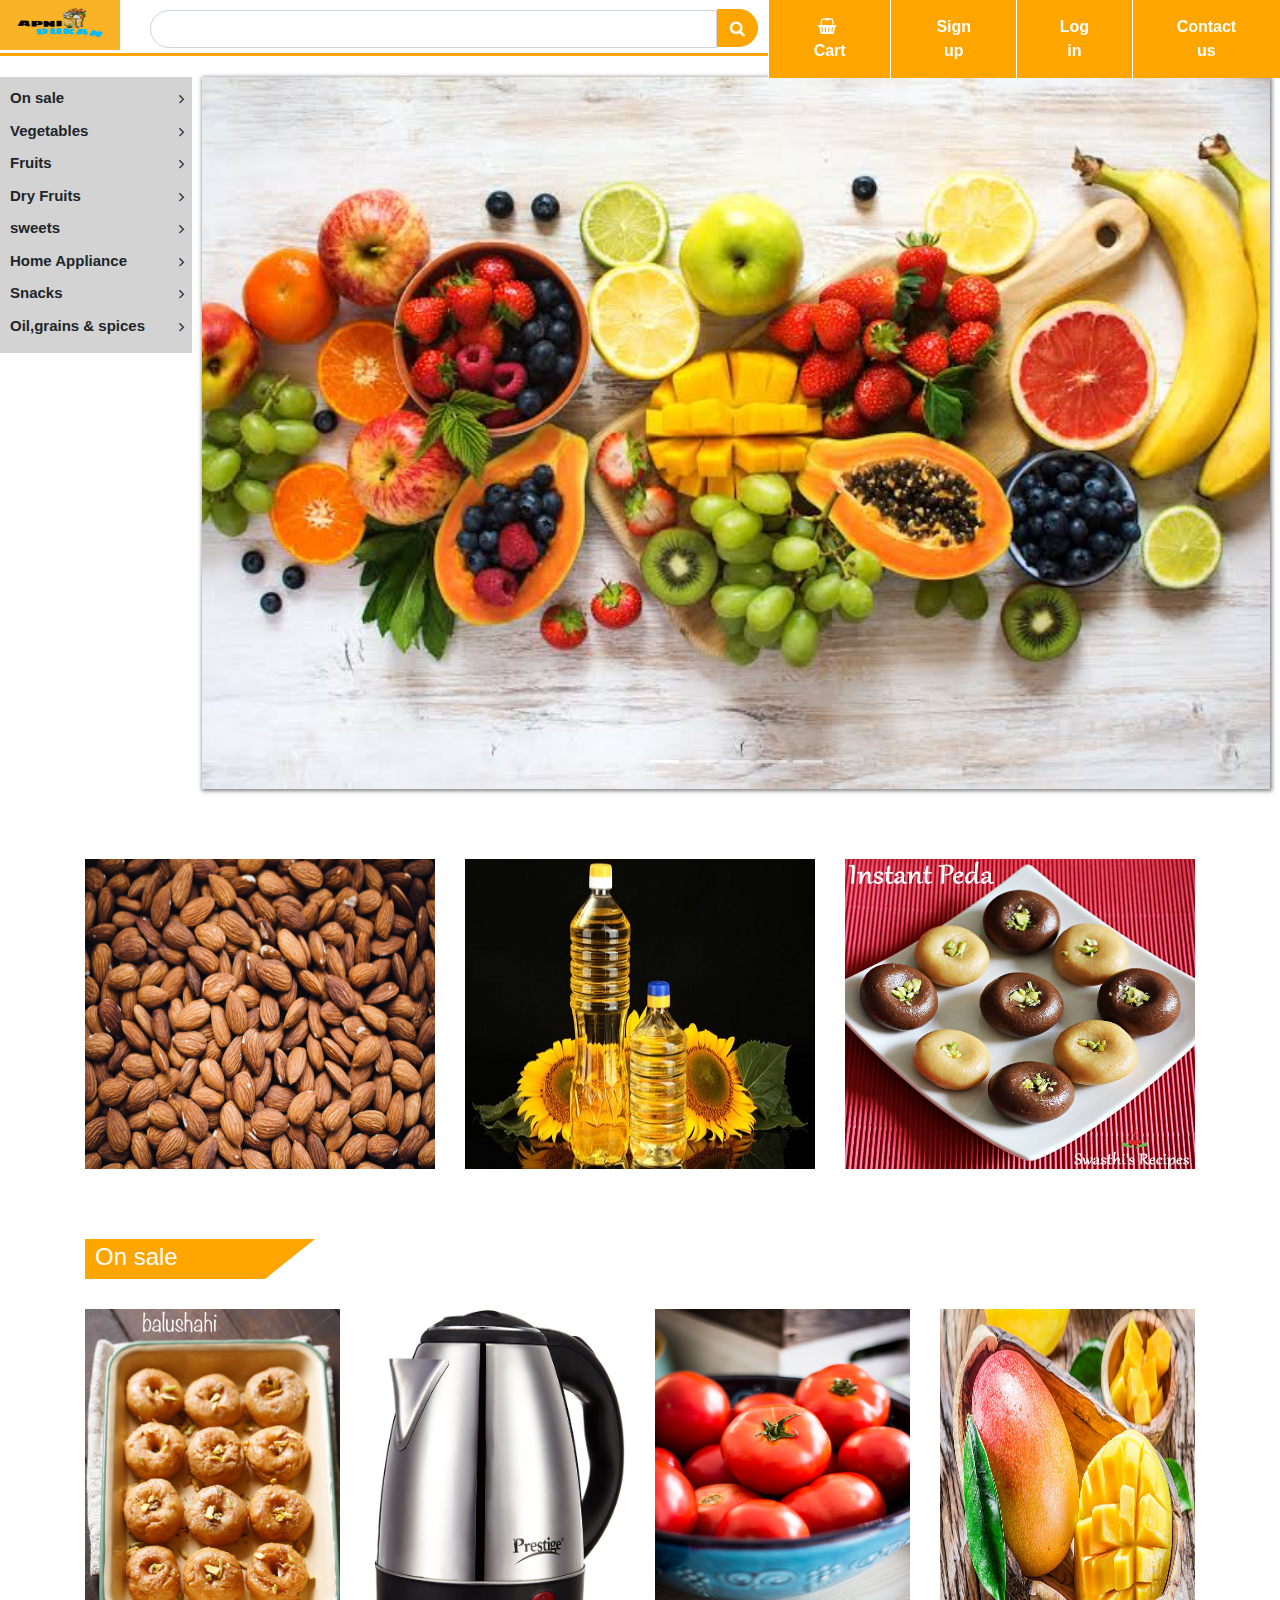
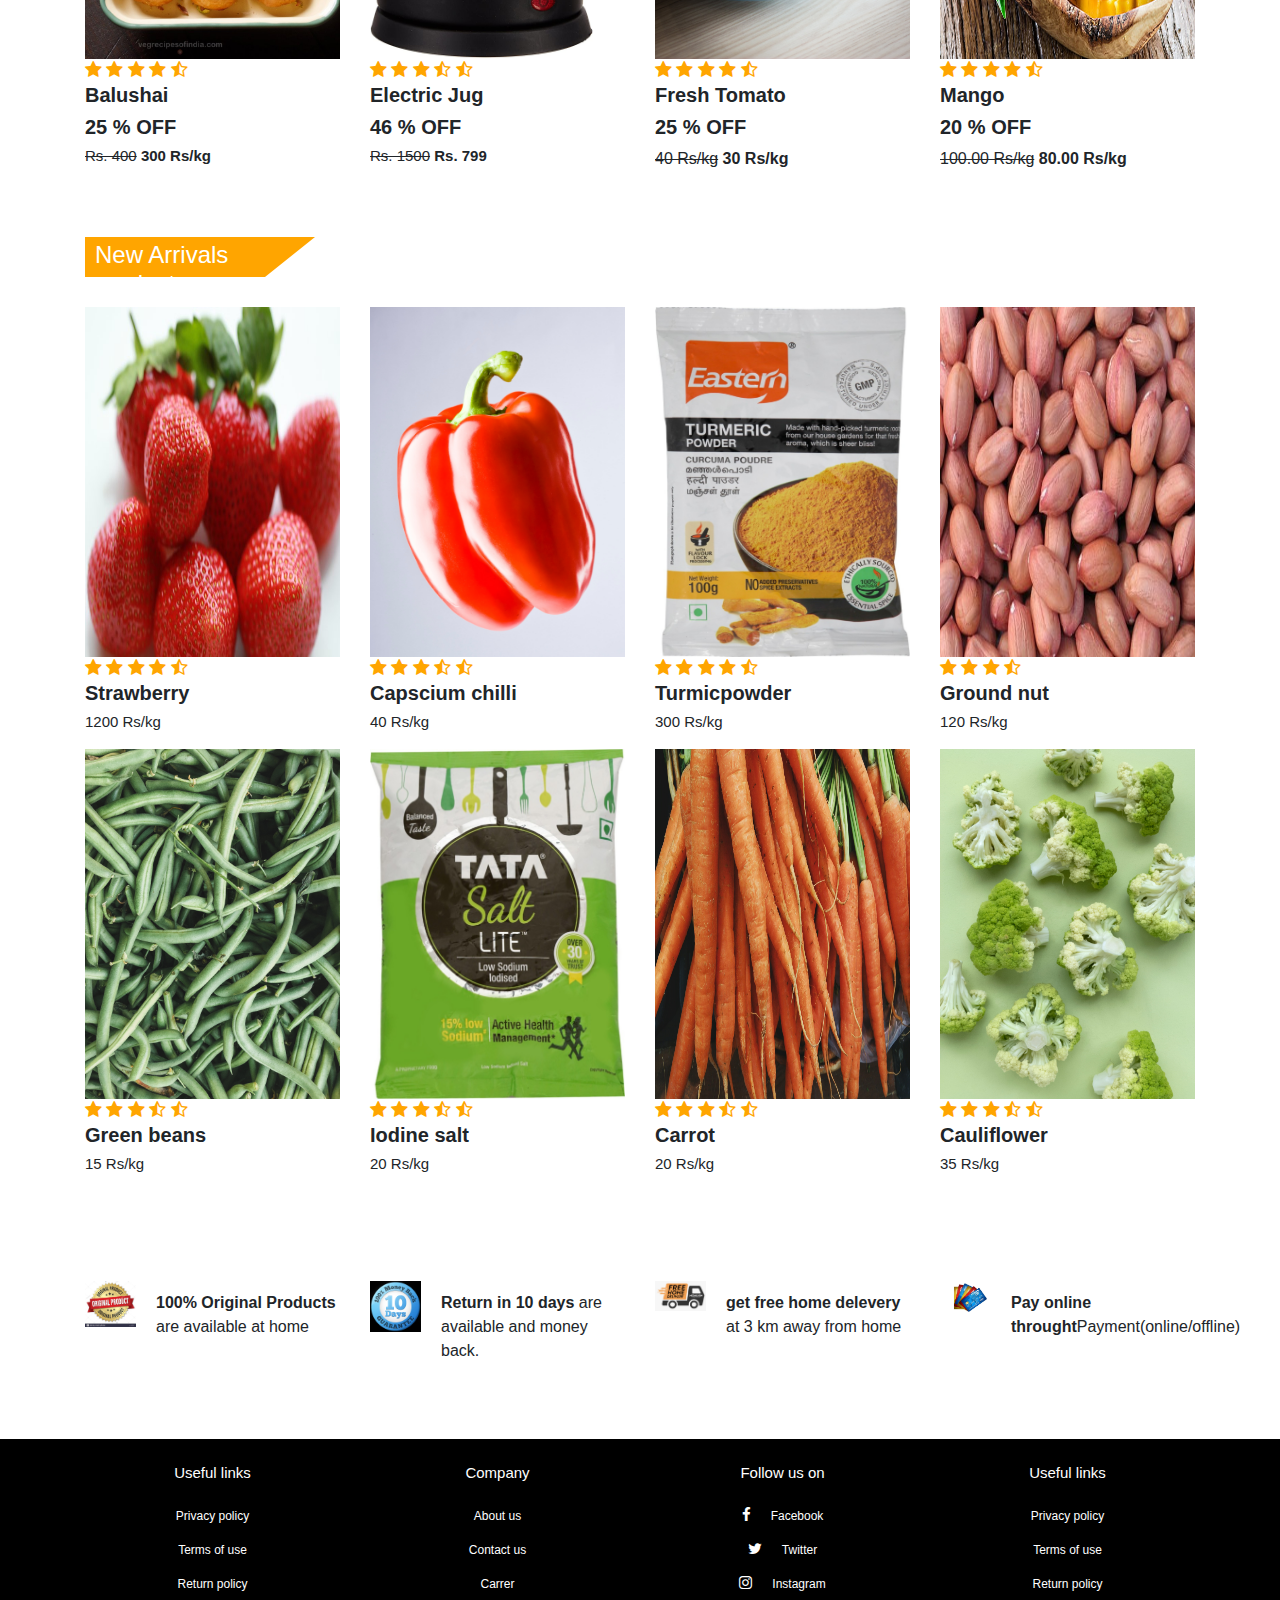
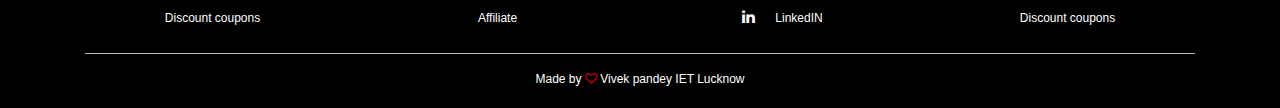
<file: index.html>
<!DOCTYPE html>
<html lang="en">
<head>
    <meta charset="UTF-8">
    <title>Apni Dukan</title>
    <link rel="stylesheet" href="style.css">
    <link rel="stylesheet" href="https://stackpath.bootstrapcdn.com/bootstrap/4.4.1/css/bootstrap.min.css">
    <link rel="stylesheet" href="https://stackpath.bootstrapcdn.com/font-awesome/4.7.0/css/font-awesome.min.css">
    <script src="https://code.jquery.com/jquery-3.4.1.slim.min.js"      ></script>
 
    <script src="https://stackpath.bootstrapcdn.com/bootstrap/4.4.1/js/bootstrap.min.js"  ></script>      
</head>
<body>
    <div class="top-nav-bar">
        <div class="search-box">
            <i class="fa fa-bars" aria-hidden="true" id="menu-btn" onclick="openmenu()"></i>
            <i class="fa fa-times" aria-hidden="true" id="close-btn" onclick="closemenu()"></i>
                       
            <a href="index.html"><img src="ig/logo.jpg" width="80px" class="logo"></a>
            <input type="text" class="form-control">
            <span class="input-group-text"><i class="fa fa-search" aria-hidden="true"></i></span>
        </div>
        <div class="menu-bar">
            <ul>
                <li><a href="#"><i class="fa fa-shopping-basket" aria-hidden="true"></i>Cart</a></li>
                <li><a href="signup.html">Sign up</a></li>
                <li><a href="login.html">Log in</a></li>
                <li><a href="contact.html">Contact us</a></li>
            </ul>
        </div>
    </div>
    <section class="header">
        <div class="side-menu" id="side-menu">
            <ul>
                <li>On sale<i class="fa fa-angle-right" aria-hidden="true"></i>
                <ul>
                    <li>30% off on sweets</li>
                    <li>20% off on vegetables</li>
                    <li>31% off on fruits</li>
                    <li>15% off on home appliance</li>
                </ul>
                
                </li>
                <li>Vegetables<i class="fa fa-angle-right" aria-hidden="true"></i>
                <ul>
                    <li>Cabbage</li>
                    <li>Beans</li>
                    <li>Tomato</li>
                    <li>Potato</li>
                    <li>Carrot</li>
                    <li>Capsicum</li>
                    <li>Brinjal</li>
                    <li>Pumpkin</li>
                    <li>Lemon</li>
                </ul>
                </li>
                <li>Fruits <i class="fa fa-angle-right" aria-hidden="true"></i>
                <ul>
                    <li>Apple</li>
                    <li>Mango</li>
                    <li>Pomegrante</li>
                    <li>Banana</li>
                    <li>Stawberry</li>
                    <li>Pine Apple</li>
                    <li>Grapes</li>
                </ul>
                </li>
                <li>Dry Fruits<i class="fa fa-angle-right" aria-hidden="true"></i>
                <ul>
                    <li>Almond</li>
                    <li>cashews</li>
                    <li>wetnut</li>
                    <li>peanut</li>
                    <li>chironji</li>
                    <li>kismis</li>
                    
                    </ul>
                </li>
                <li>sweets<i class="fa fa-angle-right" aria-hidden="true"></i>
                <ul>
                    <li>jalebi</li>
                    <li>white rosegoola</li>
                    <li>black rosegoola</li>
                    <li>barfi</li>
                    <li>balushahi</li>
                    <li>Ghewar</li>
                    <li>Peda</li>
                </ul>
                </li>
                <li>Home Appliance<i class="fa fa-angle-right" aria-hidden="true"></i>
                <ul>
                    <li>Grinder</li>
                    <li>Mixer</li>
                    <li>Electric chula</li>
                    <li>Geyser</li>
                    <li>dinner set</li>
                    <li>non stick pen</li>
                    <li>touster</li>
                
                </ul>
                </li>
                <li>Snacks<i class="fa fa-angle-right" aria-hidden="true"></i>
                <ul>
                    <li>Square pesties </li>
                    <li>pancake</li>
                    <li>Cookies</li>
                    <li>biscit</li>
                    <li>Donut</li>
                    
                </ul>
                </li>
                <li>Oil,grains & spices<i class="fa fa-angle-right" aria-hidden="true"></i>
                <ul>
                    <li>musturd oil</li>
                    <li>Refined oil</li>
                    <li>Desi Ghee</li>
                    <li>Red chilli Powder</li>
                    <li>turmeric powder</li>
                    <li>Iodine Salt</li>
                    <li>Masoor pulse</li>
                </ul>
                </li>
                             </ul>
        </div>
        <div class="slider">
            <div id="slider" class="carousel slide carousel-fade" data-ride="carousel">
  <div class="carousel-inner">
    <div class="carousel-item active">
      <img src="ig/home1.jpeg" class="d-block w-100"  >
    </div>
    <div class="carousel-item">
      <img src="ig/home2.jpg" class="d-block w-100" >
    </div>
    <div class="carousel-item">
      <img src="ig/home3.jpg" class="d-block w-100">
    </div>
    <div class="carousel-item">
      <img src="ig/home4.jpg" class="d-block w-100">
    </div>
     
  </div>
      <ol class="carousel-indicators">
    <li data-target="#slider" data-slide-to="0" class="active"></li>
    <li data-target="#slider" data-slide-to="1"></li>
    <li data-target="#slider" data-slide-to="2"></li>
    <li data-target="#slider" data-slide-to="3"></li>
    <li data-target="#slider" data-slide-to="4"></li>
  </ol>
   </div>
    </div>
    </section>
    
    <!----featured categories---->
    <section class="featured-categories">
        <div class="container">
            <div class="row">
                <div class="col-md-4">
                    <img src="ig/zoom1.jpg" width="400px" height="350px">
                </div>
                <div class="col-md-4">
                    <img src="ig/zoom2.jpg" width="400px" height="350px">
                </div>
                <div class="col-md-4">
                    <img src="ig/zoom3.jpg" width="400px" height="350px">
                </div>
            </div>
        </div>
    </section>
    
    <!-----on sale product---->
    
    <section class="on-sale">
        <div class="container">
            <div  class="title-box">
                <h2>On sale</h2>
            </div>
            <div class="row">
                <div class="col-md-3">
                   <div class="product-top">
                       <a href="balu.html"><img src="ig/sale.jpg" width="410px" height="350px"></a>
                    <div  class="overlay-right">
                        <button type="button" class="btn btn-secondary" title="Quick shop"><i class="fa fa-eye" aria-hidden="true"></i>
                        </button>
                        <button type="button" class="btn btn-secondary" title="Add to wishlist"><i class="fa fa-heart-o" aria-hidden="true"></i>
                        </button>
                        <button type="button" class="btn btn-secondary" title="Add to cart"><i class="fa fa-shopping-cart" aria-hidden="true"></i>
                        </button>
                    </div>
                </div>
                    <div class="product-bottom text center">
                        <i class="fa fa-star" aria-hidden="true"></i>
                        <i class="fa fa-star" aria-hidden="true"></i>
                        <i class="fa fa-star" aria-hidden="true"></i>
                        <i class="fa fa-star" aria-hidden="true"></i>
                        <i class="fa fa-star-half-o" aria-hidden="true"></i>
                        <h3>Balushai</h3>
                        <h3>25 % OFF</h3>
                        <h5><del>Rs. 400</del> <b>300 Rs/kg</b></h5>
                    </div>
                </div>
                
                
                
                <div class="col-md-3">
                   <div class="product-top">
                       <a href="jug.html"><img src="ig/sale1.jpg" width="410px" height="350px"></a>
                    <div  class="overlay-right">
                        <button type="button" class="btn btn-secondary" title="Quick shop"><i class="fa fa-eye" aria-hidden="true"></i>
                        </button>
                        <button type="button" class="btn btn-secondary" title="Add to wishlist"><i class="fa fa-heart-o" aria-hidden="true"></i>
                        </button>
                        <button type="button" class="btn btn-secondary" title="Add to cart"><i class="fa fa-shopping-cart" aria-hidden="true"></i>
                        </button>
                    </div>
                </div>
                    <div class="product-bottom text center">
                        <i class="fa fa-star" aria-hidden="true"></i>
                        <i class="fa fa-star" aria-hidden="true"></i>
                        <i class="fa fa-star" aria-hidden="true"></i>
                        <i class="fa fa-star-half-o" aria-hidden="true"></i>
                        <i class="fa fa-star-half-o" aria-hidden="true"></i>
                        <h3>Electric Jug</h3>
                        <h3>46 % OFF</h3>
                        <h5><del>Rs. 1500</del> <b>Rs. 799</b></h5>
                    </div>
                </div>
                
                
                <div class="col-md-3">
                   <div class="product-top">
                       <a href="tomato.html"><img src="ig/sale2.jpg" width="410px" height="350px"></a>
                    <div  class="overlay-right">
                        <button type="button" class="btn btn-secondary" title="Quick shop"><i class="fa fa-eye" aria-hidden="true"></i>
                        </button>
                        <button type="button" class="btn btn-secondary" title="Add to wishlist"><i class="fa fa-heart-o" aria-hidden="true"></i>
                        </button>
                        <button type="button" class="btn btn-secondary" title="Add to cart"><i class="fa fa-shopping-cart" aria-hidden="true"></i>
                        </button>
                    </div>
                </div>
                    <div class="product-bottom text center">
                        <i class="fa fa-star" aria-hidden="true"></i>
                        <i class="fa fa-star" aria-hidden="true"></i>
                        <i class="fa fa-star" aria-hidden="true"></i>
                        <i class="fa fa-star" aria-hidden="true"></i>
                        <i class="fa fa-star-half-o" aria-hidden="true"></i>
                        <h3> Fresh Tomato</h3>
                        <h3>25 % OFF</h3>
                        <p><del>40 Rs/kg</del> <b>30 Rs/kg</b></p>
                    </div>
                </div>
                
                <!----one more product--->
                
                <div class="col-md-3">
                   <div class="product-top">
                       <a href="mango.html"> <img src="ig/sale3.jpg" width="410px" height="350px"></a>
                    <div  class="overlay-right">
                        <button type="button" class="btn btn-secondary" title="Quick shop"><i class="fa fa-eye" aria-hidden="true"></i>
                        </button>
                        <button type="button" class="btn btn-secondary" title="Add to wishlist"><i class="fa fa-heart-o" aria-hidden="true"></i>
                        </button>
                        <button type="button" class="btn btn-secondary" title="Add to cart"><i class="fa fa-shopping-cart" aria-hidden="true"></i>
                        </button>
                    </div>
                </div>
                    <div class="product-bottom text center">
                        <i class="fa fa-star" aria-hidden="true"></i>
                        <i class="fa fa-star" aria-hidden="true"></i>
                        <i class="fa fa-star" aria-hidden="true"></i>
                        <i class="fa fa-star" aria-hidden="true"></i>
                        <i class="fa fa-star-half-o" aria-hidden="true"></i>
                        <h3>Mango</h3>
                        <h3>20 % OFF</h3>
                        <p><del>100.00 Rs/kg</del> <b>80.00 Rs/kg</b></p>
                    </div>
                </div>
                
                
                <!----one more product ---->
                 <!--new div start from here-->
                 
                
                
                
                
                
                
                
                
                
                
                
            </div>
        </div>
    </section>
    
    
    <!----new products-------------------------------------------------------->
    
    
    
    
    
    
    <section class="new-products">
        <div class="container">
            <div  class="title-box">
                <h2>New  Arrivals products</h2>
            </div>
            <div class="row">
                <div class="col-md-3">
                   <div class="product-top">
                    <img src="ig/item8.jpg" width="410px" height="350px">
                    <div  class="overlay-right">
                        <button type="button" class="btn btn-secondary" title="Quick shop"><i class="fa fa-eye" aria-hidden="true"></i>
                        </button>
                        <button type="button" class="btn btn-secondary" title="Add to wishlist"><i class="fa fa-heart-o" aria-hidden="true"></i>
                        </button>
                        <button type="button" class="btn btn-secondary" title="Add to cart"><i class="fa fa-shopping-cart" aria-hidden="true"></i>
                        </button>
                    </div>
                </div>
                    <div class="product-bottom text center">
                        <i class="fa fa-star" aria-hidden="true"></i>
                        <i class="fa fa-star" aria-hidden="true"></i>
                        <i class="fa fa-star" aria-hidden="true"></i>
                        <i class="fa fa-star" aria-hidden="true"></i>
                        <i class="fa fa-star-half-o" aria-hidden="true"></i>
                        <h3>Strawberry</h3>
                        <h5>1200 Rs/kg</h5>
                    </div>
                </div>
                
                
                
                <div class="col-md-3">
                   <div class="product-top">
                    <img src="ig/item7.jpg" width="410px" height="350px">
                    <div  class="overlay-right">
                        <button type="button" class="btn btn-secondary" title="Quick shop"><i class="fa fa-eye" aria-hidden="true"></i>
                        </button>
                        <button type="button" class="btn btn-secondary" title="Add to wishlist"><i class="fa fa-heart-o" aria-hidden="true"></i>
                        </button>
                        <button type="button" class="btn btn-secondary" title="Add to cart"><i class="fa fa-shopping-cart" aria-hidden="true"></i>
                        </button>
                    </div>
                </div>
                    <div class="product-bottom text center">
                        <i class="fa fa-star" aria-hidden="true"></i>
                        <i class="fa fa-star" aria-hidden="true"></i>
                        <i class="fa fa-star" aria-hidden="true"></i>
                        <i class="fa fa-star-half-o" aria-hidden="true"></i>
                        <i class="fa fa-star-half-o" aria-hidden="true"></i>
                        <h3>Capscium chilli</h3>
                        <h5>40 Rs/kg</h5>
                    </div>
                </div>
                
                
                <div class="col-md-3">
                   <div class="product-top">
                    <img src="ig/item6.jpeg" width="410px" height="350px">
                    <div  class="overlay-right">
                        <button type="button" class="btn btn-secondary" title="Quick shop"><i class="fa fa-eye" aria-hidden="true"></i>
                        </button>
                        <button type="button" class="btn btn-secondary" title="Add to wishlist"><i class="fa fa-heart-o" aria-hidden="true"></i>
                        </button>
                        <button type="button" class="btn btn-secondary" title="Add to cart"><i class="fa fa-shopping-cart" aria-hidden="true"></i>
                        </button>
                    </div>
                </div>
                    <div class="product-bottom text center">
                        <i class="fa fa-star" aria-hidden="true"></i>
                        <i class="fa fa-star" aria-hidden="true"></i>
                        <i class="fa fa-star" aria-hidden="true"></i>
                        <i class="fa fa-star" aria-hidden="true"></i>
                        <i class="fa fa-star-half-o" aria-hidden="true"></i>
                        <h3>Turmicpowder</h3>
                        <h5>300 Rs/kg</h5>
                    </div>
                </div>
                
                <!----one more product--->
                
                <div class="col-md-3">
                   <div class="product-top">
                    <img src="ig/item5.jpg" width="410px" height="350px">
                    <div  class="overlay-right">
                        <button type="button" class="btn btn-secondary" title="Quick shop"><i class="fa fa-eye" aria-hidden="true"></i>
                        </button>
                        <button type="button" class="btn btn-secondary" title="Add to wishlist"><i class="fa fa-heart-o" aria-hidden="true"></i>
                        </button>
                        <button type="button" class="btn btn-secondary" title="Add to cart"><i class="fa fa-shopping-cart" aria-hidden="true"></i>
                        </button>
                    </div>
                </div>
                    <div class="product-bottom text center">
                        <i class="fa fa-star" aria-hidden="true"></i>
                        <i class="fa fa-star" aria-hidden="true"></i>
                        <i class="fa fa-star" aria-hidden="true"></i>
                        <!--<i class="fa fa-star" aria-hidden="true"></i>-->
                        <i class="fa fa-star-half-o" aria-hidden="true"></i>
                        <h3>Ground nut</h3>
                        <h5>120 Rs/kg</h5>
                    </div>
                </div>
                
                
                <!----one more product ---->
                 <!--new div start from here-->
                    <div class="col-md-3">
                   <div class="product-top">
                    <img src="ig/item4.jpg"  width="410px" height="350px">
                    <div  class="overlay-right">
                        <button type="button" class="btn btn-secondary" title="Quick shop"><i class="fa fa-eye" aria-hidden="true"></i>
                        </button>
                        <button type="button" class="btn btn-secondary" title="Add to wishlist"><i class="fa fa-heart-o" aria-hidden="true"></i>
                        </button>
                        <button type="button" class="btn btn-secondary" title="Add to cart"><i class="fa fa-shopping-cart" aria-hidden="true"></i>
                        </button>
                    </div>
                </div>
                    <div class="product-bottom text center">
                        <i class="fa fa-star" aria-hidden="true"></i>
                        <i class="fa fa-star" aria-hidden="true"></i>
                        <i class="fa fa-star" aria-hidden="true"></i>
                        <i class="fa fa-star-half-o" aria-hidden="true"></i>
                        <i class="fa fa-star-half-o" aria-hidden="true"></i>
                        <h3>Green beans</h3>
                        <h5>15 Rs/kg</h5>
                    </div>
                </div>
              
                
                <!----new---product--->
                    <div class="col-md-3">
                   <div class="product-top">
                    <img src="ig/item3.jpeg"  width="410px" height="350px">
                    <div  class="overlay-right">
                        <button type="button" class="btn btn-secondary" title="Quick shop"><i class="fa fa-eye" aria-hidden="true"></i>
                        </button>
                        <button type="button" class="btn btn-secondary" title="Add to wishlist"><i class="fa fa-heart-o" aria-hidden="true"></i>
                        </button>
                        <button type="button" class="btn btn-secondary" title="Add to cart"><i class="fa fa-shopping-cart" aria-hidden="true"></i>
                        </button>
                    </div>
                </div>
                    <div class="product-bottom text center">
                        <i class="fa fa-star" aria-hidden="true"></i>
                        <i class="fa fa-star" aria-hidden="true"></i>
                        <i class="fa fa-star" aria-hidden="true"></i>
                        <i class="fa fa-star-half-o" aria-hidden="true"></i>
                        <i class="fa fa-star-half-o" aria-hidden="true"></i>
                        <h3>Iodine salt</h3>
                        <h5>20 Rs/kg</h5>
                    </div>
                </div>
             
               
               
               
               
                   <div class="col-md-3">
                   <div class="product-top">
                    <img src="ig/item2.jpg" width="410px" height="350px">
                    <div  class="overlay-right">
                        <button type="button" class="btn btn-secondary" title="Quick shop"><i class="fa fa-eye" aria-hidden="true"></i>
                        </button>
                        <button type="button" class="btn btn-secondary" title="Add to wishlist"><i class="fa fa-heart-o" aria-hidden="true"></i>
                        </button>
                        <button type="button" class="btn btn-secondary" title="Add to cart"><i class="fa fa-shopping-cart" aria-hidden="true"></i>
                        </button>
                    </div>
                </div>
                    <div class="product-bottom text center">
                        <i class="fa fa-star" aria-hidden="true"></i>
                        <i class="fa fa-star" aria-hidden="true"></i>
                        <i class="fa fa-star" aria-hidden="true"></i>
                        <i class="fa fa-star-half-o" aria-hidden="true"></i>
                        <i class="fa fa-star-half-o" aria-hidden="true"></i>
                        <h3>Carrot</h3>
                        <h5>20 Rs/kg</h5>
                    </div>
                </div>
             
               
               
               
               
               
               
                   <div class="col-md-3">
                   <div class="product-top">
                    <img src="ig/item1.jpg" width="410px" height="350px">
                    <div  class="overlay-right">
                        <button type="button" class="btn btn-secondary" title="Quick shop"><i class="fa fa-eye" aria-hidden="true"></i>
                        </button>
                        <button type="button" class="btn btn-secondary" title="Add to wishlist"><i class="fa fa-heart-o" aria-hidden="true"></i>
                        </button>
                        <button type="button" class="btn btn-secondary" title="Add to cart"><i class="fa fa-shopping-cart" aria-hidden="true"></i>
                        </button>
                    </div>
                </div>
                    <div class="product-bottom text center">
                        <i class="fa fa-star" aria-hidden="true"></i>
                        <i class="fa fa-star" aria-hidden="true"></i>
                        <i class="fa fa-star" aria-hidden="true"></i>
                        <i class="fa fa-star-half-o" aria-hidden="true"></i>
                        <i class="fa fa-star-half-o" aria-hidden="true"></i>
                        <h3>Cauliflower</h3>
                        <h5>35 Rs/kg</h5>
                    </div>
                </div>
             
                
                
                
                
                
                
                
                
                
            </div>
        </div>
    </section>
    
    <!-----web site features--->
    <section class="website-features">
        <div  class="container">
            <div class="row">
                <div class="col-md-3 feature-box">
                    <img src="ig/original.jpg">
                    <div class="feature-text">
                        <p><b>100% Original Products</b> are available at home</p>
                    </div>
                </div>
                
                <!--new featured image--->
                <div class="col-md-3 feature-box">
                    <img src="ig/moneyback.jpg">
                    <div class="feature-text">
                        <p><b>Return in 10 days</b> are available and money back.</p>
                    </div>
                </div>
                
                <!---new feature image---->
                <div class="col-md-3 feature-box">
                    <img src="ig/homedelevery.jpg">
                    <div class="feature-text">
                        <p><b>get free home delevery </b> at 3 km away from home</p>
                    </div>
                </div>
                
                
                <!--new feature image--->
                <div class="col-md-3 feature-box">
                    <img src="ig/payment.jpg">
                    <div class="feature-text">
                        <p><b>Pay online throught</b>Payment(online/offline)</p>
                    </div>
                </div>
                
            </div>
        </div>
    </section>
    
    
    
    
    <!-----------------footer section of the website----->
    <section class="footer">
        <div class="container text-center">
            <div class="row">
                <div class="col-md-3">
                    <h1>Useful links</h1>
                    <p>Privacy policy</p>
                    <p>Terms of use</p>
                    <p>Return policy</p>
                    <p>Discount coupons</p>
                </div>
                
                
                
                <div class="col-md-3">
                    <h1>Company</h1>
                    <p>About us</p>
                    <p>Contact us</p>
                    <p>Carrer</p>
                    <p>Affiliate</p>
                </div>
                
                
                
                
                
                <div class="col-md-3">
                    <h1>Follow us on</h1>
                    <p> <i class="fa fa-facebook" aria-hidden="true"></i>Facebook</p>
                    <p> <i class="fa fa-twitter" aria-hidden="true"></i>Twitter</p>
                    <p> <i class="fa fa-instagram" aria-hidden="true"></i>Instagram</p>
                    <p> <i class="fa fa-linkedin" aria-hidden="true"></i>LinkedIN</p>
                </div>
                
                
                
                
                
                
                <div class="col-md-3">
                    <h1>Useful links</h1>
                    <p>Privacy policy</p>
                    <p>Terms of use</p>
                    <p>Return policy</p>
                    <p>Discount coupons</p>
                </div>
                
            </div>
            <hr>
            <p class="copyright">Made by  <i class="fa fa-heart-o" aria-hidden="true"></i> Vivek pandey IET Lucknow</p>
            
        </div>
    </section>
    
    
    
    
    
    
    
    
    
    
    
    
    
    
    
    
    <script>
    function openmenu(){
        document.getElementById("side-menu").style.display="block";
        document.getElementById("menu-btn").style.display="none";
        document.getElementById("close-btn").style.display="block";
    }
        function closemenu(){
        document.getElementById("side-menu").style.display="none";
        document.getElementById("menu-btn").style.display="block";
        document.getElementById("close-btn").style.display="none";
    }
    </script>
    
</body>
</html>
</file>
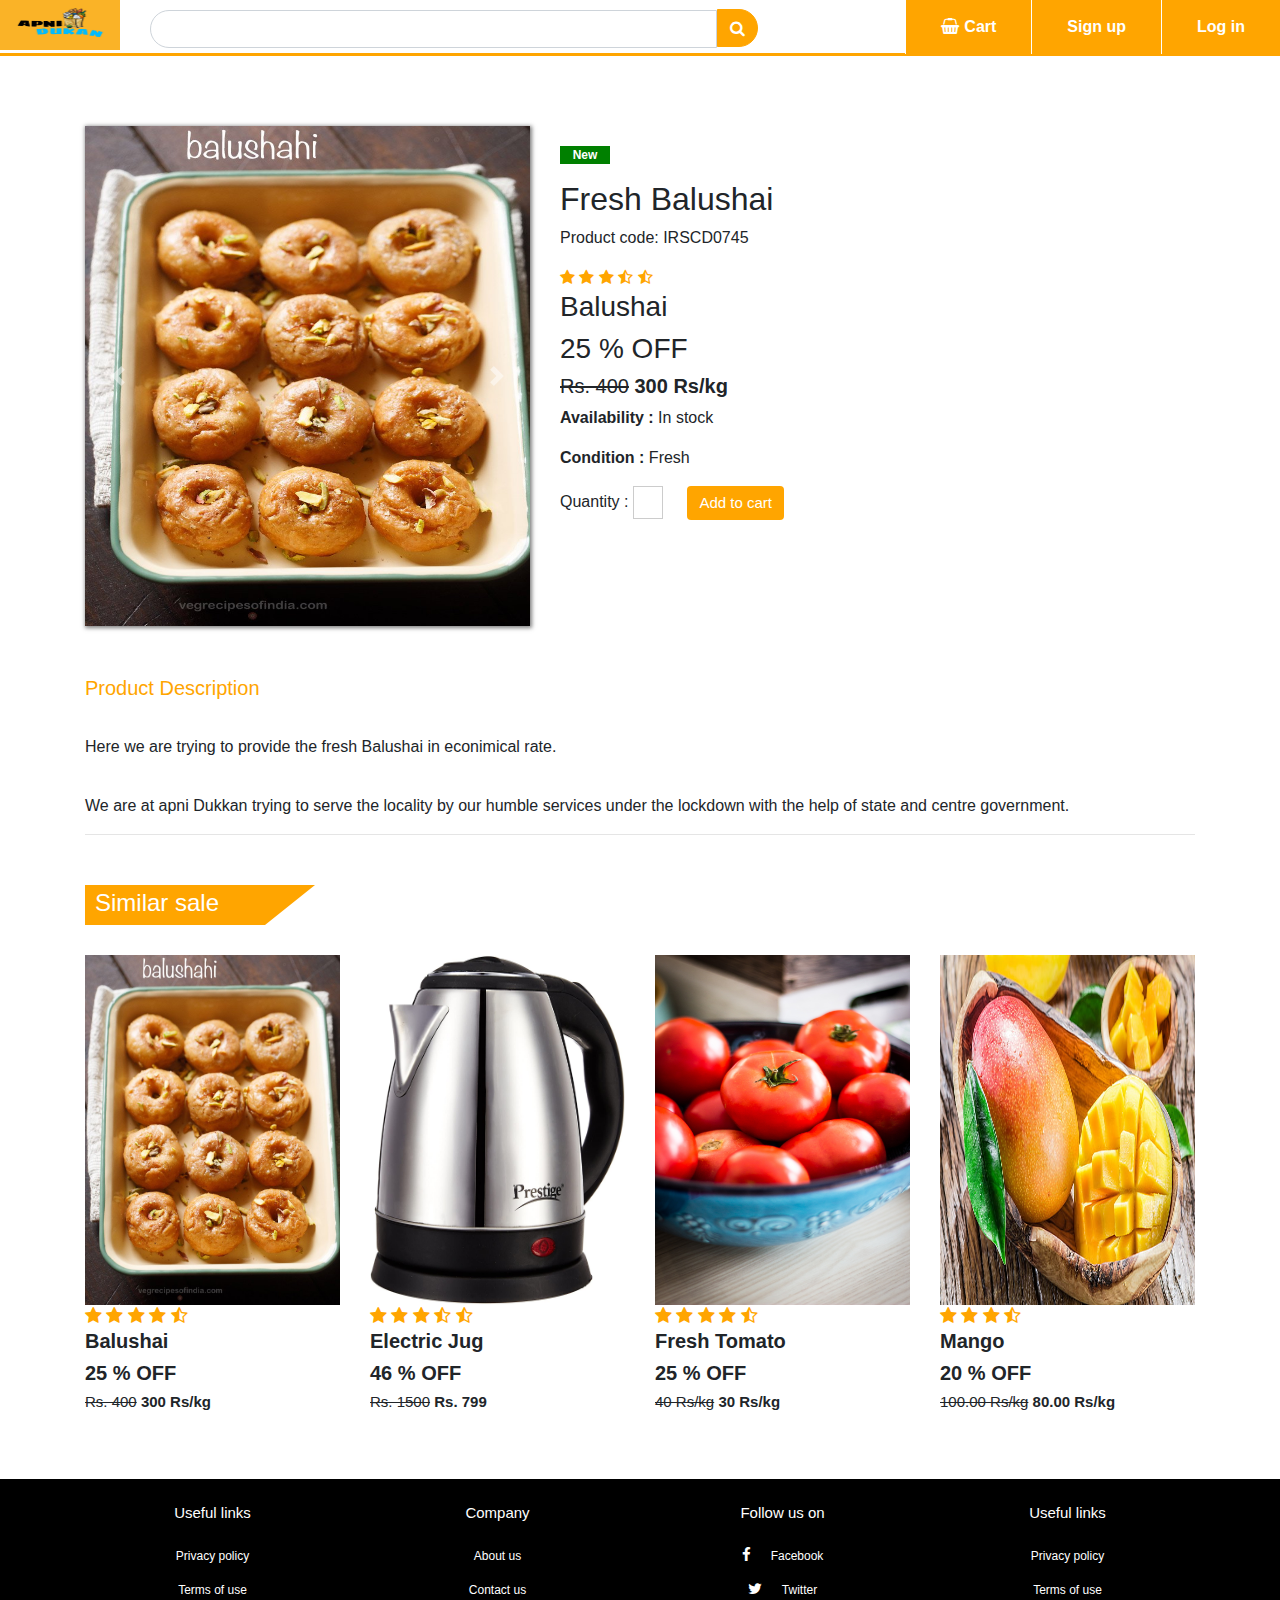
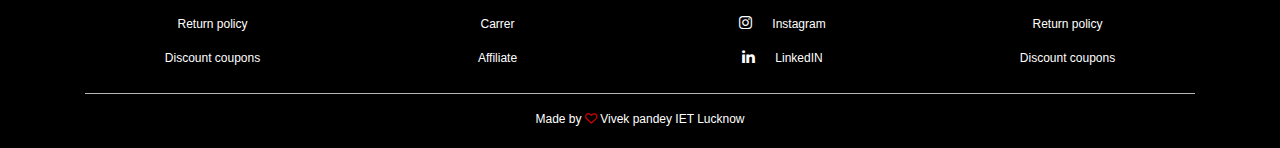
<file: balu.html>
<!DOCTYPE html>
<html lang="en">
<head>
    <meta charset="UTF-8">
    <title>Balushai</title>
    <link rel="stylesheet" href="style.css">
    <link rel="stylesheet" href="https://stackpath.bootstrapcdn.com/bootstrap/4.4.1/css/bootstrap.min.css">
    <link rel="stylesheet" href="https://stackpath.bootstrapcdn.com/font-awesome/4.7.0/css/font-awesome.min.css">
    <script src="https://code.jquery.com/jquery-3.4.1.slim.min.js"      ></script>
 
    <script src="https://stackpath.bootstrapcdn.com/bootstrap/4.4.1/js/bootstrap.min.js"  ></script>      
</head>
<body>
    <div class="top-nav-bar">
        <div class="search-box">
            <i class="fa fa-bars" aria-hidden="true" id="menu-btn" onclick="openmenu()"></i>
            <i class="fa fa-times" aria-hidden="true" id="close-btn" onclick="closemenu()"></i>
                       
            <a href="index.html"><img src="ig/logo.jpg" width="80px" class="logo"></a>
            <input type="text" class="form-control">
            <span class="input-group-text"><i class="fa fa-search" aria-hidden="true"></i></span>
        </div>
        <div class="menu-bar">
            <ul>
                <li><a href="#"><i class="fa fa-shopping-basket" aria-hidden="true"></i>Cart</a></li>
                <li><a href="signup.html">Sign up</a></li>
                <li><a href="login.html">Log in</a></li>
            </ul>
        </div>
    </div>
 
 
     <!---single product code---------------------------------------------->
     <section class="single-product">
         <div class="container">
             <div class="row">
                 <div class="col-md-5">
                     <!---pasting the image slider code form index.html----------->
                     
     <div id="product-slider" class="carousel slide carousel-fade" data-ride="carousel">
  <div class="carousel-inner">
    <div class="carousel-item active">
      <img src="ig/sale.jpg" width="450px" height="500px" class="d-block  "  >
    </div>
    <div class="carousel-item">
      <img src="ig/balu1.jpeg"  width="450px" height="500px"  class="d-block  " >
    </div>
    <div class="carousel-item">
      <img src="ig/balu2.jpeg" width="450px"  height="500px"  class="d-block  ">
    </div>
    <div class="carousel-item">
      <img src="ig/balu3.jpeg" width="450px"  height="500px"   class="d-block  ">
    </div>
    <div class="carousel-item">
      <img src="ig/balu2.jpeg" width="450px"  height="500px"    class="d-block  ">
    </div>
    <a class="carousel-control-prev" href="#product-slider" role="button" data-slide="prev">
    <span class="carousel-control-prev-icon" aria-hidden="true"></span>
    <span class="sr-only">Previous</span>
  </a>
  <a class="carousel-control-next" href="#product-slider" role="button" data-slide="next">
    <span class="carousel-control-next-icon" aria-hidden="true"></span>
    <span class="sr-only">Next</span>
  </a>
  </div>
   </div>
     </div>
            <div class="col-md-7">
                <p class="new-arrival text-center">New</p>
                <h2>Fresh Balushai</h2>
                <p>Product code: IRSCD0745</p>
                        <i class="fa fa-star" aria-hidden="true"></i>
                        <i class="fa fa-star" aria-hidden="true"></i>
                        <i class="fa fa-star" aria-hidden="true"></i>
                        <i class="fa fa-star-half-o" aria-hidden="true"></i>
                        <i class="fa fa-star-half-o" aria-hidden="true"></i>
                        <h3>Balushai</h3>
                        <h3>25 % OFF</h3>
                        <h5><del>Rs. 400</del> <b>300 Rs/kg</b></h5>
                       <p><b>Availability :</b> In stock</p>
                       <p><b>Condition :</b> Fresh</p>
                        
                       <label>Quantity : </label>
                       <input type="number">
                       <button type="button" class="btn btn-primary">Add to cart</button>
            </div>
            
             </div>
         </div>
         
         
     </section>
 <!-------------product - description ---------------->
 
    
    
    <section class="product-description">
     <div class="container">
         <h5 class="unique">Product Description</h5>
         <p> Here we are trying to provide the fresh Balushai in econimical rate.
        
        
        
        
        <p>We are at apni Dukkan trying to serve the locality by our humble services under the lockdown with the help of state and centre government.</p><hr>
     </div>
     
     
      <div class="container">
            <div  class="title-box">
                <h2>Similar sale</h2>
            </div>
            <div class="row">
                <div class="col-md-3">
                   <div class="product-top">
                       <a href="balu.html"><img src="ig/sale.jpg" width="410px" height="350px"></a>
                    <div  class="overlay-right">
                        <button type="button" class="btn btn-secondary" title="Quick shop"><i class="fa fa-eye" aria-hidden="true"></i>
                        </button>
                        <button type="button" class="btn btn-secondary" title="Add to wishlist"><i class="fa fa-heart-o" aria-hidden="true"></i>
                        </button>
                        <button type="button" class="btn btn-secondary" title="Add to cart"><i class="fa fa-shopping-cart" aria-hidden="true"></i>
                        </button>
                    </div>
                </div>
                    <div class="product-bottom text center">
                        <i class="fa fa-star" aria-hidden="true"></i>
                        <i class="fa fa-star" aria-hidden="true"></i>
                        <i class="fa fa-star" aria-hidden="true"></i>
                        <i class="fa fa-star" aria-hidden="true"></i>
                        <i class="fa fa-star-half-o" aria-hidden="true"></i>
                          <h3>Balushai</h3>
                        <h3>25 % OFF</h3>
                        <h5><del>Rs. 400</del> <b>300 Rs/kg</b></h5>
                    </div>
                </div>
                
                
                
                <div class="col-md-3">
                   <div class="product-top">
                    <img src="ig/sale1.jpg" width="410px" height="350px">
                    <div  class="overlay-right">
                        <button type="button" class="btn btn-secondary" title="Quick shop"><i class="fa fa-ey3
                            
                        e" aria-hidden="true"></i>
                        </button>
                        <button type="button" class="btn btn-secondary" title="Add to wishlist"><i class="fa fa-heart-o" aria-hidden="true"></i>
                        </button>
                        <button type="button" class="btn btn-secondary" title="Add to cart"><i class="fa fa-shopping-cart" aria-hidden="true"></i>
                        </button>
                    </div>
                </div>
                    <div class="product-bottom text center">
                        <i class="fa fa-star" aria-hidden="true"></i>
                        <i class="fa fa-star" aria-hidden="true"></i>
                        <i class="fa fa-star" aria-hidden="true"></i>
                        <i class="fa fa-star-half-o" aria-hidden="true"></i>
                        <i class="fa fa-star-half-o" aria-hidden="true"></i>
                          <h3>Electric Jug</h3>
                        <h3>46 % OFF</h3>
                        <h5><del>Rs. 1500</del> <b>Rs. 799</b></h5>
                    </div>
                </div>
                
                
                <div class="col-md-3">
                   <div class="product-top">
                       <a href="tomato.html"><img src="ig/sale2.jpg" width="410px" height="350px"></a>
                    <div  class="overlay-right">
                        <button type="button" class="btn btn-secondary" title="Quick shop"><i class="fa fa-eye" aria-hidden="true"></i>
                        </button>
                        <button type="button" class="btn btn-secondary" title="Add to wishlist"><i class="fa fa-heart-o" aria-hidden="true"></i>
                        </button>
                        <button type="button" class="btn btn-secondary" title="Add to cart"><i class="fa fa-shopping-cart" aria-hidden="true"></i>
                        </button>
                    </div>
                </div>
                    <div class="product-bottom text center">
                        <i class="fa fa-star" aria-hidden="true"></i>
                        <i class="fa fa-star" aria-hidden="true"></i>
                        <i class="fa fa-star" aria-hidden="true"></i>
                        <i class="fa fa-star" aria-hidden="true"></i>
                        <i class="fa fa-star-half-o" aria-hidden="true"></i>
                           <h3> Fresh Tomato</h3>
                        <h3>25 % OFF</h3>
                        <h5><del>40 Rs/kg</del> <b>30 Rs/kg</b></h5>
                    </div>
                </div>
                
                <!----one more product--->
                
                <div class="col-md-3">
                   <div class="product-top">
                    <img src="ig/sale3.jpg" width="410px" height="350px">
                    <div  class="overlay-right">
                        <button type="button" class="btn btn-secondary" title="Quick shop"><i class="fa fa-eye" aria-hidden="true"></i>
                        </button>
                        <button type="button" class="btn btn-secondary" title="Add to wishlist"><i class="fa fa-heart-o" aria-hidden="true"></i>
                        </button>
                        <button type="button" class="btn btn-secondary" title="Add to cart"><i class="fa fa-shopping-cart" aria-hidden="true"></i>
                        </button>
                    </div>
                </div>
                    <div class="product-bottom text center">
                        <i class="fa fa-star" aria-hidden="true"></i>
                        <i class="fa fa-star" aria-hidden="true"></i>
                        <i class="fa fa-star" aria-hidden="true"></i>
                        <!--<i class="fa fa-star" aria-hidden="true"></i>-->
                        <i class="fa fa-star-half-o" aria-hidden="true"></i>
                         <h3>Mango</h3>
                        <h3>20 % OFF</h3>
                        <h5><del>100.00 Rs/kg</del> <b>80.00 Rs/kg</b></h5>
                    </div>
                </div>
                
                
                <!----one more product ---->
                 <!--new div start from here-->
                 
                
                
                
                
                
                
                
                
                
                
                
            </div>
        </div>
     
     
 </section>
 
 
 
 
 
 
 
 
 
 
 
 
 
 
 
 
 
 
 
 
 
 
 
 
     <!-----------------footer section of the website----->
    <section class="footer">
        <div class="container text-center">
            <div class="row">
                <div class="col-md-3">
                    <h1>Useful links</h1>
                    <p>Privacy policy</p>
                    <p>Terms of use</p>
                    <p>Return policy</p>
                    <p>Discount coupons</p>
                </div>
                
                
                
                <div class="col-md-3">
                    <h1>Company</h1>
                    <p>About us</p>
                    <p>Contact us</p>
                    <p>Carrer</p>
                    <p>Affiliate</p>
                </div>
                
                
                
                
                
                <div class="col-md-3">
                    <h1>Follow us on</h1>
                    <p> <i class="fa fa-facebook" aria-hidden="true"></i>Facebook</p>
                    <p> <i class="fa fa-twitter" aria-hidden="true"></i>Twitter</p>
                    <p> <i class="fa fa-instagram" aria-hidden="true"></i>Instagram</p>
                    <p> <i class="fa fa-linkedin" aria-hidden="true"></i>LinkedIN</p>
                </div>
                
                
                
                
                
                
                <div class="col-md-3">
                    <h1>Useful links</h1>
                    <p>Privacy policy</p>
                    <p>Terms of use</p>
                    <p>Return policy</p>
                    <p>Discount coupons</p>
                </div>
                
            </div>
            <hr>
            <p class="copyright">Made by  <i class="fa fa-heart-o" aria-hidden="true"></i> Vivek pandey IET Lucknow</p>
            
        </div>
    </section>
    
    
    
    
    
    
    

    <script>
    function openmenu(){
        document.getElementById("side-menu").style.display="block";
        document.getElementById("menu-btn").style.display="none";
        document.getElementById("close-btn").style.display="block";
    }
        function closemenu(){
        document.getElementById("side-menu").style.display="none";
        document.getElementById("menu-btn").style.display="block";
        document.getElementById("close-btn").style.display="none";
    }
    </script>
    


    </body>
</html>
</file>
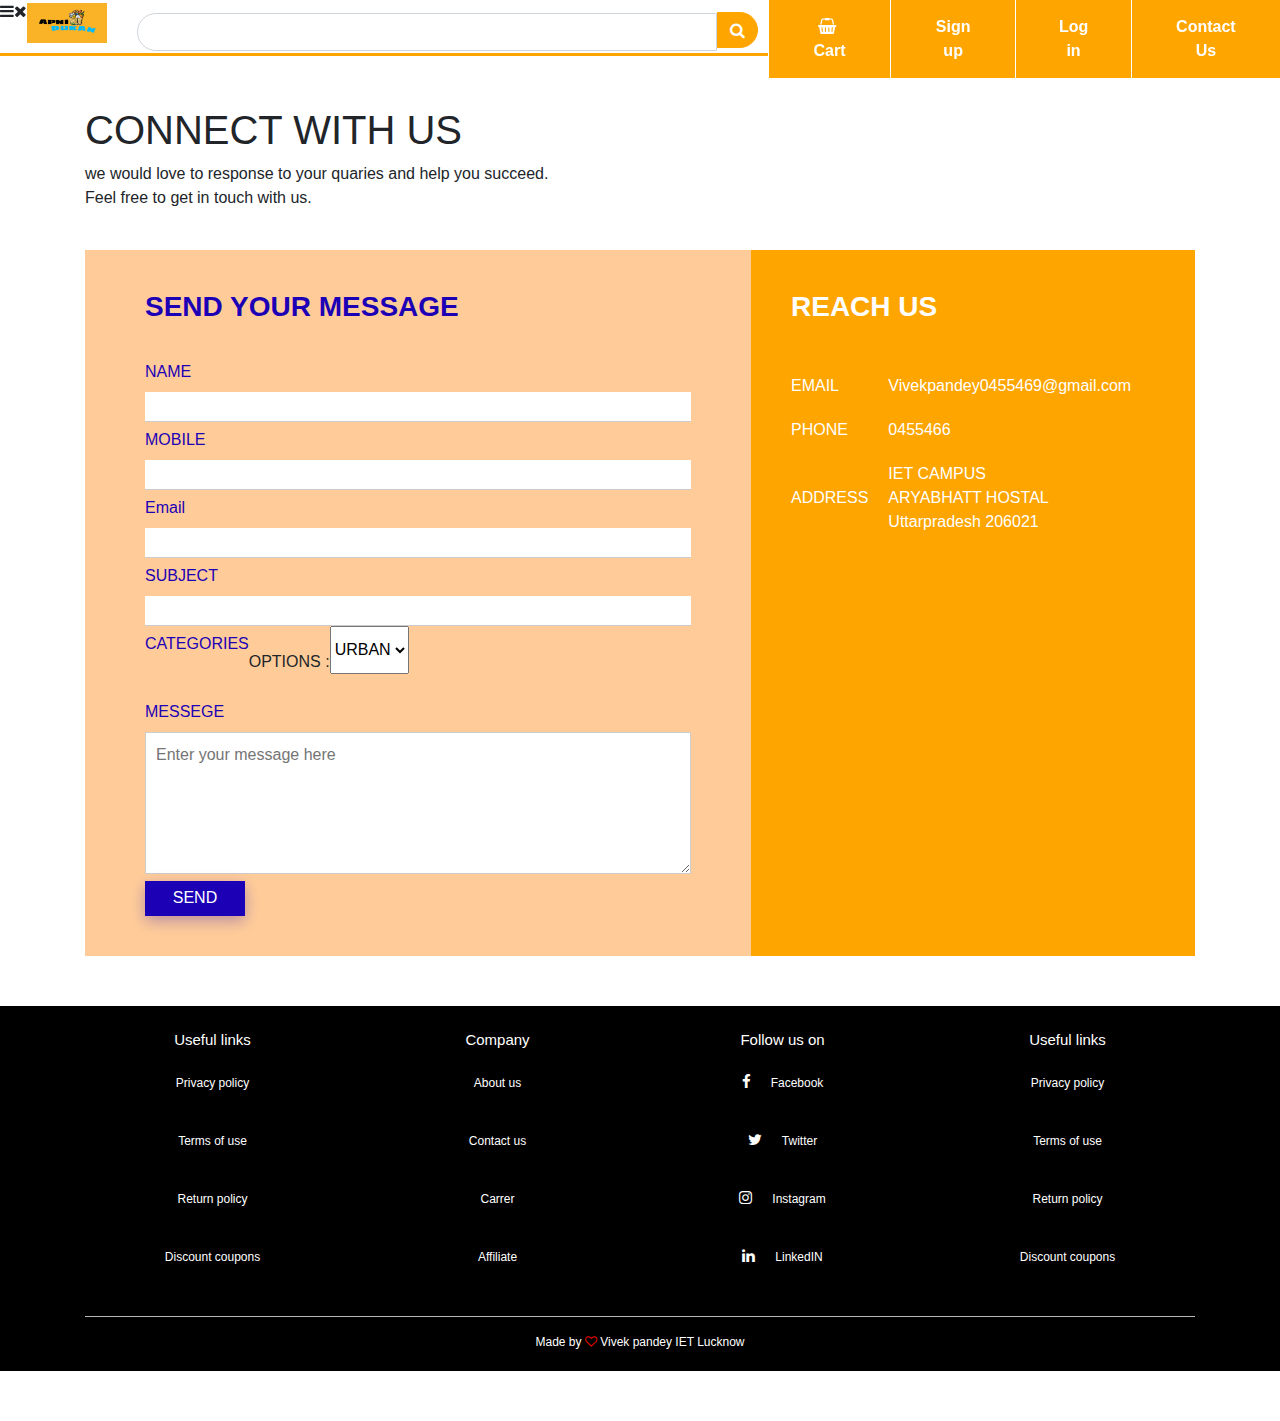
<file: contact.html>
<!doctype html>
<html>
<head>
<title>contact page</title>
	<meta charset="UTF-8">
	<link rel="stylesheet" href="contactstyle.css">
	<link rel="stylesheet" href="https://stackpath.bootstrapcdn.com/font-awesome/4.7.0/css/font-awesome.min.css">
	 <link rel="stylesheet" href="https://stackpath.bootstrapcdn.com/bootstrap/4.4.1/css/bootstrap.min.css">
	 <script src="https://code.jquery.com/jquery-3.4.1.slim.min.js"      ></script>
 
    <script src="https://stackpath.bootstrapcdn.com/bootstrap/4.4.1/js/bootstrap.min.js"  ></script>  
</head>
<body>    <div class="top-nav-bar">
        <div class="search-box">
            <i class="fa fa-bars" aria-hidden="true" id="menu-btn" onclick="openmenu()"></i>
            <i class="fa fa-times" aria-hidden="true" id="close-btn" onclick="closemenu()"></i>
                       
            <a href="index.html"><img src="ig/logo.jpg" width="80px" class="logo"></a>
            <input type="text" class="form-control">
            <span class="input-group-text"><i class="fa fa-search" aria-hidden="true"></i></span>
        </div>
        <div class="menu-bar">
            <ul>
                <li><a href="#"><i class="fa fa-shopping-basket" aria-hidden="true"></i>Cart</a></li>
                <li><a href="signup.html">Sign up</a></li>
                <li><a href="login.html">Log in</a></li>
                <li><a href="contact.html">Contact Us</a></li>
            </ul>
        </div>
    </div>
	<div class="container">
		<h1>CONNECT WITH US</h1>
		<p>we would love to response to your quaries and help  you succeed.<br/> Feel free to get in touch with us.</p>
		<div class="contact-box">
			<div class="contact-left">
			<h3> SEND YOUR MESSAGE</h3>
			<form>
				<div class="input-row">
					<div class="input-group">
					<label>NAME</label>
					<input type="text"  size="40" required />
					
					</div>
					 
					<div class="input-group">
					<label>MOBILE</label>
				
					<input type="text"  required/>
					</div>
					<div class="input-group">
					<label>Email</label>
					<input type="email" required/>
					</div>
					<div class="input-group">
					<label>SUBJECT</label>
					<input type="text" required/>
					</div>
					<div class="input-group">
					<label>CATEGORIES</label><br/>
					OPTIONS :
					<select>
					
						<option value="Urban">URBAN</option>
						<option value="RURAL">RURAL</option>
						
					</select>
					</div>
				</div>
				<label>MESSEGE</label>
				<textarea rows="5" placeholder="Enter your message here" ></textarea>
				<button type="submit">SEND</button>
			</form>
			</div>
			<div class="contact-right">
			<h3>REACH US </h3>
			<table>
				<tr>
					<td>EMAIL</td>
					<td>Vivekpandey0455469@gmail.com</td>
				
				</tr>
				
				<tr>
					<td>PHONE</td>
					<td>0455466</td>
				
				</tr>
				<tr>
					<td>ADDRESS</td>
					<td>IET CAMPUS <br/>ARYABHATT HOSTAL<br/>
					Uttarpradesh 206021</td>
				
				</tr>
			</table>
			
			</div>
		</div>
	</div>




<!-----------------footer section of the website----->
    <section class="footer">
        <div class="container text-center">
            <div class="row">
                <div class="col-md-3">
                    <h1>Useful links</h1>
                    <p>Privacy policy</p>
                    <p>Terms of use</p>
                    <p>Return policy</p>
                    <p>Discount coupons</p>
                </div>
                
                
                
                <div class="col-md-3">
                    <h1>Company</h1>
                    <p>About us</p>
                    <p>Contact us</p>
                    <p>Carrer</p>
                    <p>Affiliate</p>
                </div>
                
                
                
                
                
                <div class="col-md-3">
                    <h1>Follow us on</h1>
                    <p> <i class="fa fa-facebook" aria-hidden="true"></i>Facebook</p>
                    <p> <i class="fa fa-twitter" aria-hidden="true"></i>Twitter</p>
                    <p> <i class="fa fa-instagram" aria-hidden="true"></i>Instagram</p>
                    <p> <i class="fa fa-linkedin" aria-hidden="true"></i>LinkedIN</p>
                </div>
                
                
                
                
                
                
                <div class="col-md-3">
                    <h1>Useful links</h1>
                    <p>Privacy policy</p>
                    <p>Terms of use</p>
                    <p>Return policy</p>
                    <p>Discount coupons</p>
                </div>
                
            </div>
            <hr>
            <p class="copyright">Made by  <i class="fa fa-heart-o" aria-hidden="true"></i> Vivek pandey IET Lucknow</p>
            
        </div>
    </section>
    
    
    
    <script>
    function openmenu(){
        document.getElementById("side-menu").style.display="block";
        document.getElementById("menu-btn").style.display="none";
        document.getElementById("close-btn").style.display="block";
    }
        function closemenu(){
        document.getElementById("side-menu").style.display="none";
        document.getElementById("menu-btn").style.display="block";
        document.getElementById("close-btn").style.display="none";
    }
    </script>
    
</body>
</html>
</file>
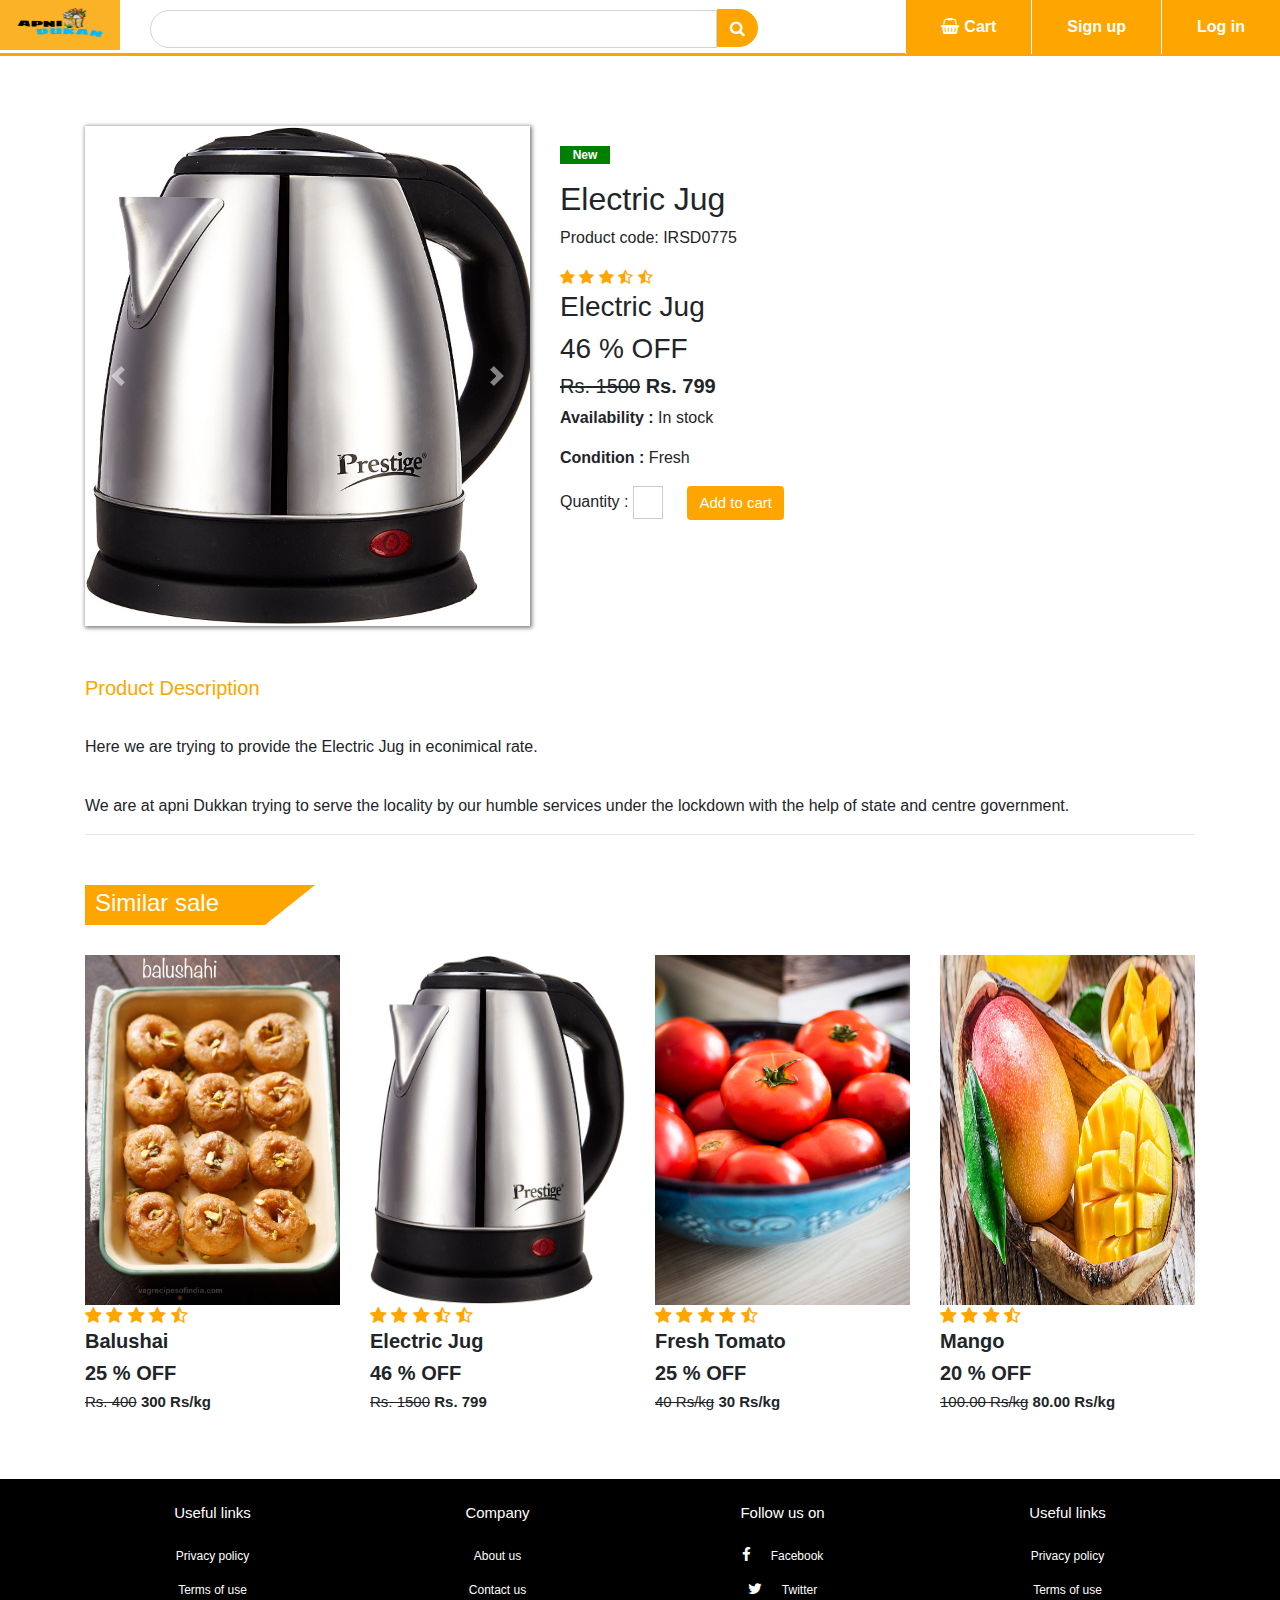
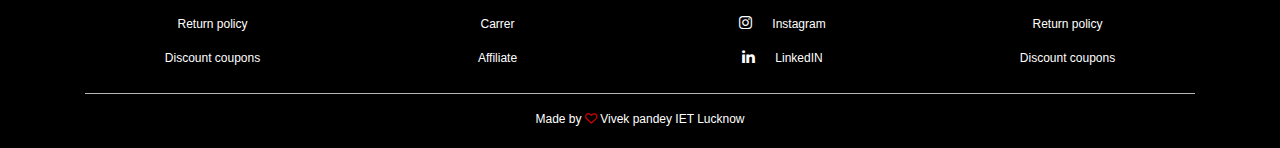
<file: jug.html>
<!DOCTYPE html>
<html lang="en">
<head>
    <meta charset="UTF-8">
    <title>Electric Jug</title>
    <link rel="stylesheet" href="style.css">
    <link rel="stylesheet" href="https://stackpath.bootstrapcdn.com/bootstrap/4.4.1/css/bootstrap.min.css">
    <link rel="stylesheet" href="https://stackpath.bootstrapcdn.com/font-awesome/4.7.0/css/font-awesome.min.css">
    <script src="https://code.jquery.com/jquery-3.4.1.slim.min.js"      ></script>
 
    <script src="https://stackpath.bootstrapcdn.com/bootstrap/4.4.1/js/bootstrap.min.js"  ></script>      
</head>
<body>
    <div class="top-nav-bar">
        <div class="search-box">
            <i class="fa fa-bars" aria-hidden="true" id="menu-btn" onclick="openmenu()"></i>
            <i class="fa fa-times" aria-hidden="true" id="close-btn" onclick="closemenu()"></i>
                       
            <a href="index.html"><img src="ig/logo.jpg" width="80px" class="logo"></a>
            <input type="text" class="form-control">
            <span class="input-group-text"><i class="fa fa-search" aria-hidden="true"></i></span>
        </div>
        <div class="menu-bar">
            <ul>
                <li><a href="#"><i class="fa fa-shopping-basket" aria-hidden="true"></i>Cart</a></li>
                <li><a href="signup.html">Sign up</a></li>
                <li><a href="login.html">Log in</a></li>
            </ul>
        </div>
    </div>
 
 
     <!---single product code---------------------------------------------->
     <section class="single-product">
         <div class="container">
             <div class="row">
                 <div class="col-md-5">
                     <!---pasting the image slider code form index.html----------->
                     
     <div id="product-slider" class="carousel slide carousel-fade" data-ride="carousel">
  <div class="carousel-inner">
    <div class="carousel-item active">
      <img src="ig/sale1.jpg" width="450px" height="500px" class="d-block  "  >
    </div>
    <div class="carousel-item">
      <img src="ig/jug1.jpg"  width="450px" height="500px"  class="d-block  " >
    </div>
    <div class="carousel-item">
      <img src="ig/jug2.jpg" width="450px"  height="500px"  class="d-block  ">
    </div>
    <div class="carousel-item">
      <img src="ig/jug3.jpg" width="450px"  height="500px"   class="d-block  ">
    </div>
    <div class="carousel-item">
      <img src="ig/jug1.jpg" width="450px"  height="500px"    class="d-block  ">
    </div>
    <a class="carousel-control-prev" href="#product-slider" role="button" data-slide="prev">
    <span class="carousel-control-prev-icon" aria-hidden="true"></span>
    <span class="sr-only">Previous</span>
  </a>
  <a class="carousel-control-next" href="#product-slider" role="button" data-slide="next">
    <span class="carousel-control-next-icon" aria-hidden="true"></span>
    <span class="sr-only">Next</span>
  </a>
  </div>
   </div>
     </div>
            <div class="col-md-7">
                <p class="new-arrival text-center">New</p>
                <h2>Electric Jug</h2>
                <p>Product code: IRSD0775</p>
                        <i class="fa fa-star" aria-hidden="true"></i>
                        <i class="fa fa-star" aria-hidden="true"></i>
                        <i class="fa fa-star" aria-hidden="true"></i>
                        <i class="fa fa-star-half-o" aria-hidden="true"></i>
                        <i class="fa fa-star-half-o" aria-hidden="true"></i>
                        <h3>Electric Jug</h3>
                        <h3>46 % OFF</h3>
                        <h5><del>Rs. 1500</del> <b>Rs. 799</b></h5>     
                       <p><b>Availability :</b> In stock</p>
                       <p><b>Condition :</b> Fresh</p>
                        
                       <label>Quantity : </label>
                       <input type="number">
                       <button type="button" class="btn btn-primary">Add to cart</button>
            </div>
            
             </div>
         </div>
         
         
     </section>
 <!-------------product - description ---------------->
 
    
    
    <section class="product-description">
     <div class="container">
         <h5 class="unique">Product Description</h5>
         <p> Here we are trying to provide the Electric Jug in econimical rate.
        
        
        
        
        <p>We are at apni Dukkan trying to serve the locality by our humble services under the lockdown with the help of state and centre government.</p><hr>
     </div>
     
     
      <div class="container">
            <div  class="title-box">
                <h2>Similar sale</h2>
            </div>
            <div class="row">
                <div class="col-md-3">
                   <div class="product-top">
                       <a href="balu.html"><img src="ig/sale.jpg" width="410px" height="350px"></a>
                    <div  class="overlay-right">
                        <button type="button" class="btn btn-secondary" title="Quick shop"><i class="fa fa-eye" aria-hidden="true"></i>
                        </button>
                        <button type="button" class="btn btn-secondary" title="Add to wishlist"><i class="fa fa-heart-o" aria-hidden="true"></i>
                        </button>
                        <button type="button" class="btn btn-secondary" title="Add to cart"><i class="fa fa-shopping-cart" aria-hidden="true"></i>
                        </button>
                    </div>
                </div>
                    <div class="product-bottom text center">
                        <i class="fa fa-star" aria-hidden="true"></i>
                        <i class="fa fa-star" aria-hidden="true"></i>
                        <i class="fa fa-star" aria-hidden="true"></i>
                        <i class="fa fa-star" aria-hidden="true"></i>
                        <i class="fa fa-star-half-o" aria-hidden="true"></i>
                          <h3>Balushai</h3>
                        <h3>25 % OFF</h3>
                        <h5><del>Rs. 400</del> <b>300 Rs/kg</b></h5>
                    </div>
                </div>
                
                
                
                <div class="col-md-3">
                   <div class="product-top">
                       <a href="jug.html"><img src="ig/sale1.jpg" width="410px" height="350px"></a>
                    <div  class="overlay-right">
                        <button type="button" class="btn btn-secondary" title="Quick shop"><i class="fa fa-ey3
                            
                        e" aria-hidden="true"></i>
                        </button>
                        <button type="button" class="btn btn-secondary" title="Add to wishlist"><i class="fa fa-heart-o" aria-hidden="true"></i>
                        </button>
                        <button type="button" class="btn btn-secondary" title="Add to cart"><i class="fa fa-shopping-cart" aria-hidden="true"></i>
                        </button>
                    </div>
                </div>
                    <div class="product-bottom text center">
                        <i class="fa fa-star" aria-hidden="true"></i>
                        <i class="fa fa-star" aria-hidden="true"></i>
                        <i class="fa fa-star" aria-hidden="true"></i>
                        <i class="fa fa-star-half-o" aria-hidden="true"></i>
                        <i class="fa fa-star-half-o" aria-hidden="true"></i>
                          <h3>Electric Jug</h3>
                        <h3>46 % OFF</h3>
                        <h5><del>Rs. 1500</del> <b>Rs. 799</b></h5>
                    </div>
                </div>
                
                
                <div class="col-md-3">
                   <div class="product-top">
                       <a href="tomato.html"><img src="ig/sale2.jpg" width="410px" height="350px"></a>
                    <div  class="overlay-right">
                        <button type="button" class="btn btn-secondary" title="Quick shop"><i class="fa fa-eye" aria-hidden="true"></i>
                        </button>
                        <button type="button" class="btn btn-secondary" title="Add to wishlist"><i class="fa fa-heart-o" aria-hidden="true"></i>
                        </button>
                        <button type="button" class="btn btn-secondary" title="Add to cart"><i class="fa fa-shopping-cart" aria-hidden="true"></i>
                        </button>
                    </div>
                </div>
                    <div class="product-bottom text center">
                        <i class="fa fa-star" aria-hidden="true"></i>
                        <i class="fa fa-star" aria-hidden="true"></i>
                        <i class="fa fa-star" aria-hidden="true"></i>
                        <i class="fa fa-star" aria-hidden="true"></i>
                        <i class="fa fa-star-half-o" aria-hidden="true"></i>
                           <h3> Fresh Tomato</h3>
                        <h3>25 % OFF</h3>
                        <h5><del>40 Rs/kg</del> <b>30 Rs/kg</b></h5>
                    </div>
                </div>
                
                <!----one more product--->
                
                <div class="col-md-3">
                   <div class="product-top">
                    <img src="ig/sale3.jpg" width="410px" height="350px">
                    <div  class="overlay-right">
                        <button type="button" class="btn btn-secondary" title="Quick shop"><i class="fa fa-eye" aria-hidden="true"></i>
                        </button>
                        <button type="button" class="btn btn-secondary" title="Add to wishlist"><i class="fa fa-heart-o" aria-hidden="true"></i>
                        </button>
                        <button type="button" class="btn btn-secondary" title="Add to cart"><i class="fa fa-shopping-cart" aria-hidden="true"></i>
                        </button>
                    </div>
                </div>
                    <div class="product-bottom text center">
                        <i class="fa fa-star" aria-hidden="true"></i>
                        <i class="fa fa-star" aria-hidden="true"></i>
                        <i class="fa fa-star" aria-hidden="true"></i>
                        <!--<i class="fa fa-star" aria-hidden="true"></i>-->
                        <i class="fa fa-star-half-o" aria-hidden="true"></i>
                         <h3>Mango</h3>
                        <h3>20 % OFF</h3>
                        <h5><del>100.00 Rs/kg</del> <b>80.00 Rs/kg</b></h5>
                    </div>
                </div>
                
                
                <!----one more product ---->
                 <!--new div start from here-->
                 
                
                
                
                
                
                
                
                
                
                
                
            </div>
        </div>
     
     
 </section>
 
 
 
 
 
 
 
 
 
 
 
 
 
 
 
 
 
 
 
 
 
 
 
 
     <!-----------------footer section of the website----->
    <section class="footer">
        <div class="container text-center">
            <div class="row">
                <div class="col-md-3">
                    <h1>Useful links</h1>
                    <p>Privacy policy</p>
                    <p>Terms of use</p>
                    <p>Return policy</p>
                    <p>Discount coupons</p>
                </div>
                
                
                
                <div class="col-md-3">
                    <h1>Company</h1>
                    <p>About us</p>
                    <p>Contact us</p>
                    <p>Carrer</p>
                    <p>Affiliate</p>
                </div>
                
                
                
                
                
                <div class="col-md-3">
                    <h1>Follow us on</h1>
                    <p> <i class="fa fa-facebook" aria-hidden="true"></i>Facebook</p>
                    <p> <i class="fa fa-twitter" aria-hidden="true"></i>Twitter</p>
                    <p> <i class="fa fa-instagram" aria-hidden="true"></i>Instagram</p>
                    <p> <i class="fa fa-linkedin" aria-hidden="true"></i>LinkedIN</p>
                </div>
                
                
                
                
                
                
                <div class="col-md-3">
                    <h1>Useful links</h1>
                    <p>Privacy policy</p>
                    <p>Terms of use</p>
                    <p>Return policy</p>
                    <p>Discount coupons</p>
                </div>
                
            </div>
            <hr>
            <p class="copyright">Made by  <i class="fa fa-heart-o" aria-hidden="true"></i> Vivek pandey IET Lucknow</p>
            
        </div>
    </section>
    
    
    
    
    
    
    

    <script>
    function openmenu(){
        document.getElementById("side-menu").style.display="block";
        document.getElementById("menu-btn").style.display="none";
        document.getElementById("close-btn").style.display="block";
    }
        function closemenu(){
        document.getElementById("side-menu").style.display="none";
        document.getElementById("menu-btn").style.display="block";
        document.getElementById("close-btn").style.display="none";
    }
    </script>
    


    </body>
</html>
</file>
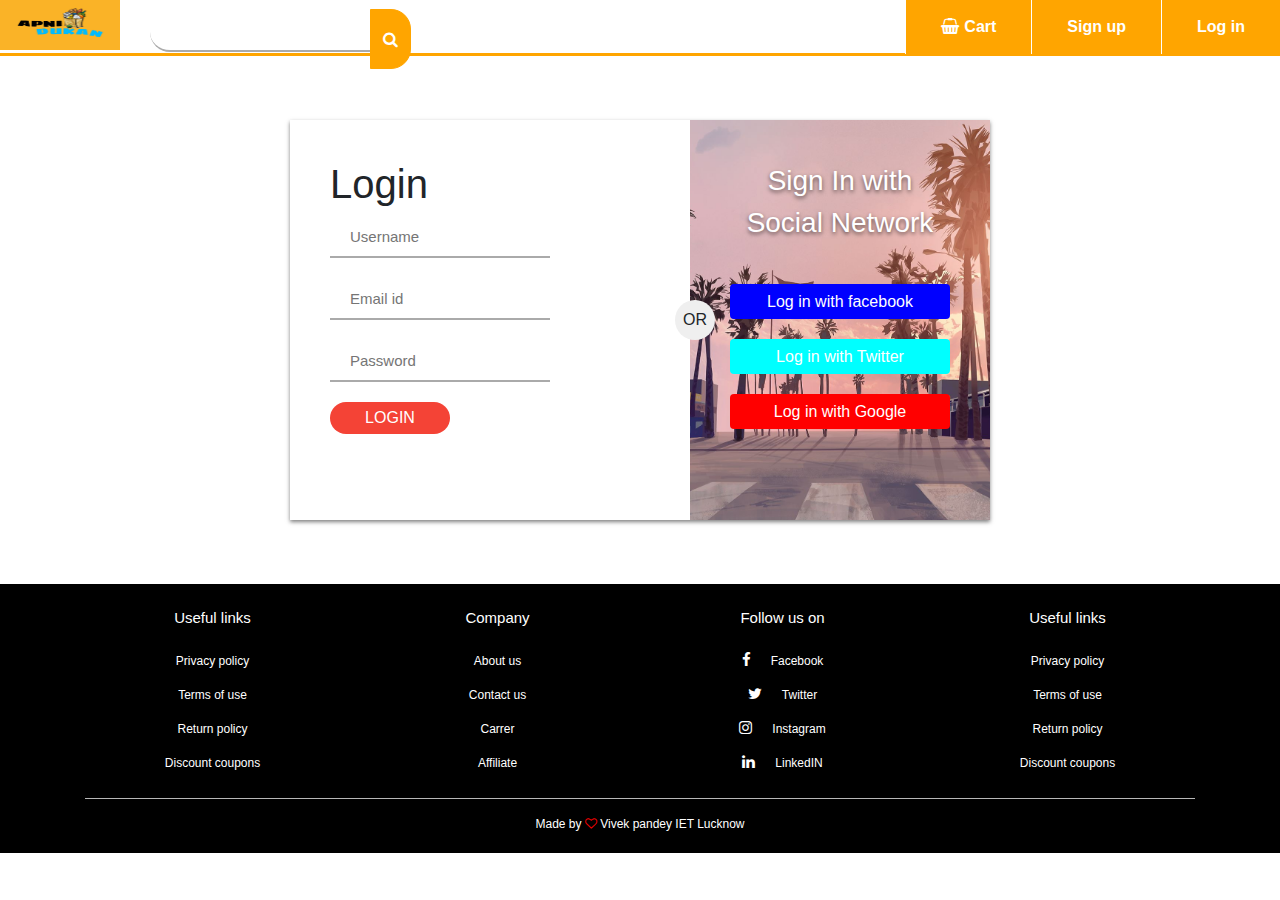
<file: login.html>
<!DOCTYPE html>
<html lang="en">
<head>
    <meta charset="UTF-8">
    <title>Login form</title>
    <link rel="stylesheet" href="style2.css">
    <link rel="stylesheet" href="style.css">
    <link rel="stylesheet" href="https://stackpath.bootstrapcdn.com/bootstrap/4.4.1/css/bootstrap.min.css">
    <link rel="stylesheet" href="https://stackpath.bootstrapcdn.com/font-awesome/4.7.0/css/font-awesome.min.css">
    <script src="https://code.jquery.com/jquery-3.4.1.slim.min.js"      ></script>
 
    <script src="https://stackpath.bootstrapcdn.com/bootstrap/4.4.1/js/bootstrap.min.js"  ></script>  
</head>
<body>
   <div class="top-nav-bar">
        <div class="search-box">
            <i class="fa fa-bars" aria-hidden="true" id="menu-btn" onclick="openmenu()"></i>
            <i class="fa fa-times" aria-hidden="true" id="close-btn" onclick="closemenu()"></i>
                       
            <a href="index.html"><img src="ig/logo.jpg" width="80px" class="logo"></a>
            <input type="text" class="form-control">
            <span class="input-group-text"><i class="fa fa-search" aria-hidden="true"></i></span>
        </div>
        <div class="menu-bar">
            <ul>
                <li><a href="#"><i class="fa fa-shopping-basket" aria-hidden="true"></i>Cart</a></li>
                <li><a href="signup.html">Sign up</a></li>
                <li><a href="login.html">Log in</a></li>
            </ul>
        </div>
    </div>
   
   
   
   
   
   
   
   
   
   
   
    <div id="login-box">
        <div class="left-box">
            <h1>Login</h1>
            
            <input type="text" name="username" placeholder="Username" size="40" maxlength="35"/>
            <input type="text" name="Email" placeholder="Email id" />
            
            <input type="password" name="pass" placeholder="Password"/>
             
            <input type="submit" name="signup-button" value="Login">        </div>
        <div class="right-box">
            <span class="signinwith">Sign In with <br/>Social Network</span>
            
            <button class="social facebook">Log in with facebook</button>
            <button class="social twitter">Log in with Twitter</button>
            <button class="social google">Log in with Google</button>
        </div>
    <div class="or">OR</div>
    </div>
    
    
    
    
    
    
    
    
    
    
    <!-----------------footer section of the website----->
    <section class="footer">
        <div class="container text-center">
            <div class="row">
                <div class="col-md-3">
                    <h1>Useful links</h1>
                    <p>Privacy policy</p>
                    <p>Terms of use</p>
                    <p>Return policy</p>
                    <p>Discount coupons</p>
                </div>
                
                
                
                <div class="col-md-3">
                    <h1>Company</h1>
                    <p>About us</p>
                    <p>Contact us</p>
                    <p>Carrer</p>
                    <p>Affiliate</p>
                </div>
                
                
                
                
                
                <div class="col-md-3">
                    <h1>Follow us on</h1>
                    <p> <i class="fa fa-facebook" aria-hidden="true"></i>Facebook</p>
                    <p> <i class="fa fa-twitter" aria-hidden="true"></i>Twitter</p>
                    <p> <i class="fa fa-instagram" aria-hidden="true"></i>Instagram</p>
                    <p> <i class="fa fa-linkedin" aria-hidden="true"></i>LinkedIN</p>
                </div>
                
                
                
                
                
                
                <div class="col-md-3">
                    <h1>Useful links</h1>
                    <p>Privacy policy</p>
                    <p>Terms of use</p>
                    <p>Return policy</p>
                    <p>Discount coupons</p>
                </div>
                
            </div>
            <hr>
            <p class="copyright">Made by  <i class="fa fa-heart-o" aria-hidden="true"></i> Vivek pandey IET Lucknow</p>
            
        </div>
    </section>
    
    
    
    
    
    
    <script>
    function openmenu(){
        document.getElementById("side-menu").style.display="block";
        document.getElementById("menu-btn").style.display="none";
        document.getElementById("close-btn").style.display="block";
    }
        function closemenu(){
        document.getElementById("side-menu").style.display="none";
        document.getElementById("menu-btn").style.display="block";
        document.getElementById("close-btn").style.display="none";
    }
    </script>
    
    
    
    
    
</body>
</html>
</file>
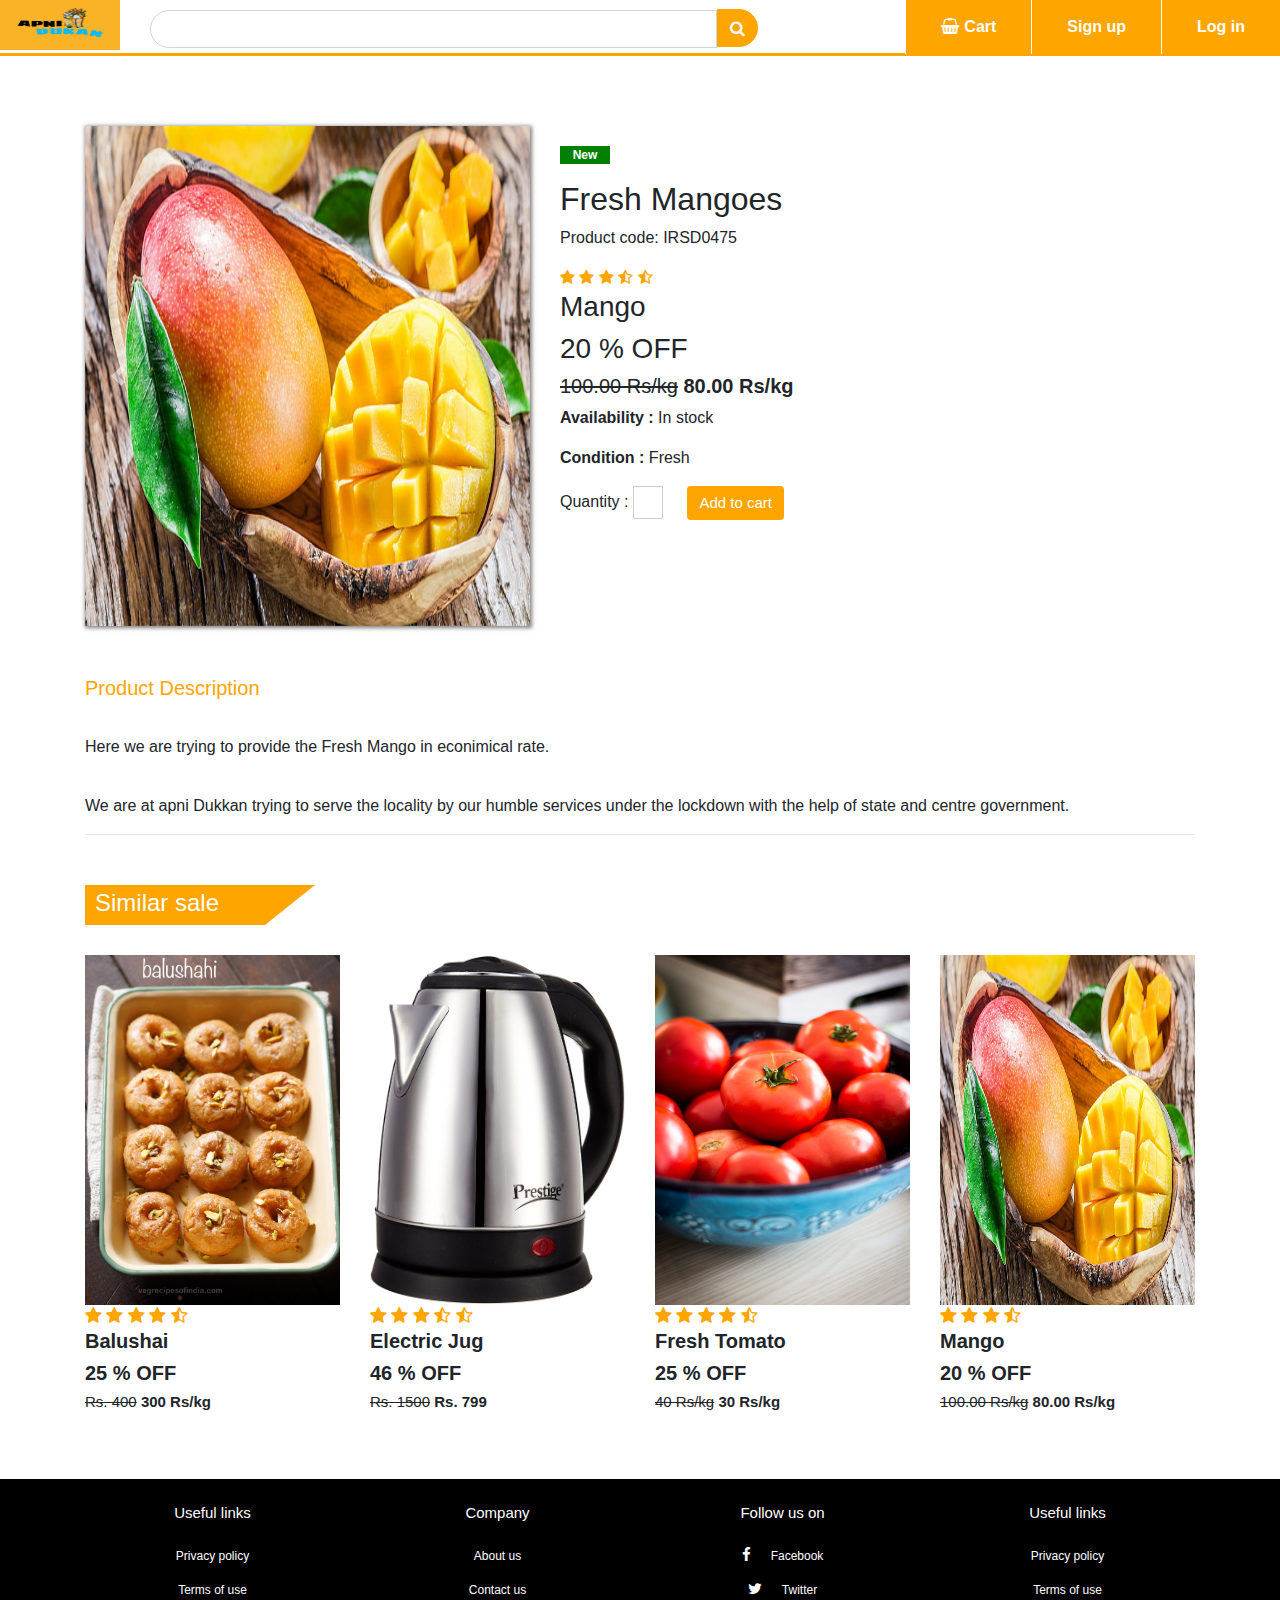
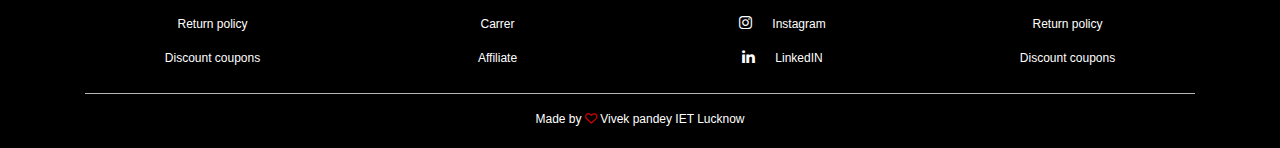
<file: mango.html>
<!DOCTYPE html>
<html lang="en">
<head>
    <meta charset="UTF-8">
    <title>Mango</title>
    <link rel="stylesheet" href="style.css">
    <link rel="stylesheet" href="https://stackpath.bootstrapcdn.com/bootstrap/4.4.1/css/bootstrap.min.css">
    <link rel="stylesheet" href="https://stackpath.bootstrapcdn.com/font-awesome/4.7.0/css/font-awesome.min.css">
    <script src="https://code.jquery.com/jquery-3.4.1.slim.min.js"      ></script>
 
    <script src="https://stackpath.bootstrapcdn.com/bootstrap/4.4.1/js/bootstrap.min.js"  ></script>      
</head>
<body>
    <div class="top-nav-bar">
        <div class="search-box">
            <i class="fa fa-bars" aria-hidden="true" id="menu-btn" onclick="openmenu()"></i>
            <i class="fa fa-times" aria-hidden="true" id="close-btn" onclick="closemenu()"></i>
                       
            <a href="index.html"><img src="ig/logo.jpg" width="80px" class="logo"></a>
            <input type="text" class="form-control">
            <span class="input-group-text"><i class="fa fa-search" aria-hidden="true"></i></span>
        </div>
        <div class="menu-bar">
            <ul>
                <li><a href="#"><i class="fa fa-shopping-basket" aria-hidden="true"></i>Cart</a></li>
                <li><a href="signup.html">Sign up</a></li>
                <li><a href="login.html">Log in</a></li>
            </ul>
        </div>
    </div>
 
 
     <!---single product code---------------------------------------------->
     <section class="single-product">
         <div class="container">
             <div class="row">
                 <div class="col-md-5">
                     <!---pasting the image slider code form index.html----------->
                     
     <div id="product-slider" class="carousel slide carousel-fade" data-ride="carousel">
  <div class="carousel-inner">
    <div class="carousel-item active">
      <img src="ig/sale3.jpg" width="450px" height="500px" class="d-block  "  >
    </div>
    <div class="carousel-item">
      <img src="ig/mango1.jpg"  width="450px" height="500px"  class="d-block  " >
    </div>
    <div class="carousel-item">
      <img src="ig/mango2.jpg" width="450px"  height="500px"  class="d-block  ">
    </div>
    <div class="carousel-item">
      <img src="ig/mango2.jpg" width="450px"  height="500px"   class="d-block  ">
    </div>
    <div class="carousel-item">
      <img src="ig/mango3.jpg" width="450px"  height="500px"    class="d-block  ">
    </div>
    <a class="carousel-control-prev" href="#product-slider" role="button" data-slide="prev">
    <span class="carousel-control-prev-icon" aria-hidden="true"></span>
    <span class="sr-only">Previous</span>
  </a>
  <a class="carousel-control-next" href="#product-slider" role="button" data-slide="next">
    <span class="carousel-control-next-icon" aria-hidden="true"></span>
    <span class="sr-only">Next</span>
  </a>
  </div>
   </div>
     </div>
            <div class="col-md-7">
                <p class="new-arrival text-center">New</p>
                <h2>Fresh Mangoes</h2>
                <p>Product code: IRSD0475</p>
                        <i class="fa fa-star" aria-hidden="true"></i>
                        <i class="fa fa-star" aria-hidden="true"></i>
                        <i class="fa fa-star" aria-hidden="true"></i>
                        <i class="fa fa-star-half-o" aria-hidden="true"></i>
                        <i class="fa fa-star-half-o" aria-hidden="true"></i>
                         <h3>Mango</h3>
                        <h3>20 % OFF</h3>
                        <h5><del>100.00 Rs/kg</del> <b>80.00 Rs/kg</b></h5>     
                       <p><b>Availability :</b> In stock</p>
                       <p><b>Condition :</b> Fresh</p>
                        
                       <label>Quantity : </label>
                       <input type="number">
                       <button type="button" class="btn btn-primary">Add to cart</button>
            </div>
            
             </div>
         </div>
         
         
     </section>
 <!-------------product - description ---------------->
 
    
    
    <section class="product-description">
     <div class="container">
         <h5 class="unique">Product Description</h5>
         <p> Here we are trying to provide the Fresh Mango in econimical rate.
        
        
        
        
        <p>We are at apni Dukkan trying to serve the locality by our humble services under the lockdown with the help of state and centre government.</p><hr>
     </div>
     
     
      <div class="container">
            <div  class="title-box">
                <h2>Similar sale</h2>
            </div>
            <div class="row">
                <div class="col-md-3">
                   <div class="product-top">
                       <a href="balu.html"><img src="ig/sale.jpg" width="410px" height="350px"></a>
                    <div  class="overlay-right">
                        <button type="button" class="btn btn-secondary" title="Quick shop"><i class="fa fa-eye" aria-hidden="true"></i>
                        </button>
                        <button type="button" class="btn btn-secondary" title="Add to wishlist"><i class="fa fa-heart-o" aria-hidden="true"></i>
                        </button>
                        <button type="button" class="btn btn-secondary" title="Add to cart"><i class="fa fa-shopping-cart" aria-hidden="true"></i>
                        </button>
                    </div>
                </div>
                    <div class="product-bottom text center">
                        <i class="fa fa-star" aria-hidden="true"></i>
                        <i class="fa fa-star" aria-hidden="true"></i>
                        <i class="fa fa-star" aria-hidden="true"></i>
                        <i class="fa fa-star" aria-hidden="true"></i>
                        <i class="fa fa-star-half-o" aria-hidden="true"></i>
                          <h3>Balushai</h3>
                        <h3>25 % OFF</h3>
                        <h5><del>Rs. 400</del> <b>300 Rs/kg</b></h5>
                    </div>
                </div>
                
                
                
                <div class="col-md-3">
                   <div class="product-top">
                       <a href="jug.html"><img src="ig/sale1.jpg" width="410px" height="350px"></a>
                    <div  class="overlay-right">
                        <button type="button" class="btn btn-secondary" title="Quick shop"><i class="fa fa-ey3
                            
                        e" aria-hidden="true"></i>
                        </button>
                        <button type="button" class="btn btn-secondary" title="Add to wishlist"><i class="fa fa-heart-o" aria-hidden="true"></i>
                        </button>
                        <button type="button" class="btn btn-secondary" title="Add to cart"><i class="fa fa-shopping-cart" aria-hidden="true"></i>
                        </button>
                    </div>
                </div>
                    <div class="product-bottom text center">
                        <i class="fa fa-star" aria-hidden="true"></i>
                        <i class="fa fa-star" aria-hidden="true"></i>
                        <i class="fa fa-star" aria-hidden="true"></i>
                        <i class="fa fa-star-half-o" aria-hidden="true"></i>
                        <i class="fa fa-star-half-o" aria-hidden="true"></i>
                          <h3>Electric Jug</h3>
                        <h3>46 % OFF</h3>
                        <h5><del>Rs. 1500</del> <b>Rs. 799</b></h5>
                    </div>
                </div>
                
                
                <div class="col-md-3">
                   <div class="product-top">
                       <a href="tomato.html"><img src="ig/sale2.jpg" width="410px" height="350px"></a>
                    <div  class="overlay-right">
                        <button type="button" class="btn btn-secondary" title="Quick shop"><i class="fa fa-eye" aria-hidden="true"></i>
                        </button>
                        <button type="button" class="btn btn-secondary" title="Add to wishlist"><i class="fa fa-heart-o" aria-hidden="true"></i>
                        </button>
                        <button type="button" class="btn btn-secondary" title="Add to cart"><i class="fa fa-shopping-cart" aria-hidden="true"></i>
                        </button>
                    </div>
                </div>
                    <div class="product-bottom text center">
                        <i class="fa fa-star" aria-hidden="true"></i>
                        <i class="fa fa-star" aria-hidden="true"></i>
                        <i class="fa fa-star" aria-hidden="true"></i>
                        <i class="fa fa-star" aria-hidden="true"></i>
                        <i class="fa fa-star-half-o" aria-hidden="true"></i>
                           <h3> Fresh Tomato</h3>
                        <h3>25 % OFF</h3>
                        <h5><del>40 Rs/kg</del> <b>30 Rs/kg</b></h5>
                    </div>
                </div>
                
                <!----one more product--->
                
                <div class="col-md-3">
                   <div class="product-top">
                       <a href="mango.html"><img src="ig/sale3.jpg" width="410px" height="350px"></a>
                    <div  class="overlay-right">
                        <button type="button" class="btn btn-secondary" title="Quick shop"><i class="fa fa-eye" aria-hidden="true"></i>
                        </button>
                        <button type="button" class="btn btn-secondary" title="Add to wishlist"><i class="fa fa-heart-o" aria-hidden="true"></i>
                        </button>
                        <button type="button" class="btn btn-secondary" title="Add to cart"><i class="fa fa-shopping-cart" aria-hidden="true"></i>
                        </button>
                    </div>
                </div>
                    <div class="product-bottom text center">
                        <i class="fa fa-star" aria-hidden="true"></i>
                        <i class="fa fa-star" aria-hidden="true"></i>
                        <i class="fa fa-star" aria-hidden="true"></i>
                        <!--<i class="fa fa-star" aria-hidden="true"></i>-->
                        <i class="fa fa-star-half-o" aria-hidden="true"></i>
                         <h3>Mango</h3>
                        <h3>20 % OFF</h3>
                        <h5><del>100.00 Rs/kg</del> <b>80.00 Rs/kg</b></h5>
                    </div>
                </div>
                
                
                <!----one more product ---->
                 <!--new div start from here-->
                 
                
                
                
                
                
                
                
                
                
                
                
            </div>
        </div>
     
     
 </section>
 
 
 
 
 
 
 
 
 
 
 
 
 
 
 
 
 
 
 
 
 
 
 
 
     <!-----------------footer section of the website----->
    <section class="footer">
        <div class="container text-center">
            <div class="row">
                <div class="col-md-3">
                    <h1>Useful links</h1>
                    <p>Privacy policy</p>
                    <p>Terms of use</p>
                    <p>Return policy</p>
                    <p>Discount coupons</p>
                </div>
                
                
                
                <div class="col-md-3">
                    <h1>Company</h1>
                    <p>About us</p>
                    <p>Contact us</p>
                    <p>Carrer</p>
                    <p>Affiliate</p>
                </div>
                
                
                
                
                
                <div class="col-md-3">
                    <h1>Follow us on</h1>
                    <p> <i class="fa fa-facebook" aria-hidden="true"></i>Facebook</p>
                    <p> <i class="fa fa-twitter" aria-hidden="true"></i>Twitter</p>
                    <p> <i class="fa fa-instagram" aria-hidden="true"></i>Instagram</p>
                    <p> <i class="fa fa-linkedin" aria-hidden="true"></i>LinkedIN</p>
                </div>
                
                
                
                
                
                
                <div class="col-md-3">
                    <h1>Useful links</h1>
                    <p>Privacy policy</p>
                    <p>Terms of use</p>
                    <p>Return policy</p>
                    <p>Discount coupons</p>
                </div>
                
            </div>
            <hr>
            <p class="copyright">Made by  <i class="fa fa-heart-o" aria-hidden="true"></i> Vivek pandey IET Lucknow</p>
            
        </div>
    </section>
    
    
    
    
    
    
    

    <script>
    function openmenu(){
        document.getElementById("side-menu").style.display="block";
        document.getElementById("menu-btn").style.display="none";
        document.getElementById("close-btn").style.display="block";
    }
        function closemenu(){
        document.getElementById("side-menu").style.display="none";
        document.getElementById("menu-btn").style.display="block";
        document.getElementById("close-btn").style.display="none";
    }
    </script>
    


    </body>
</html>
</file>
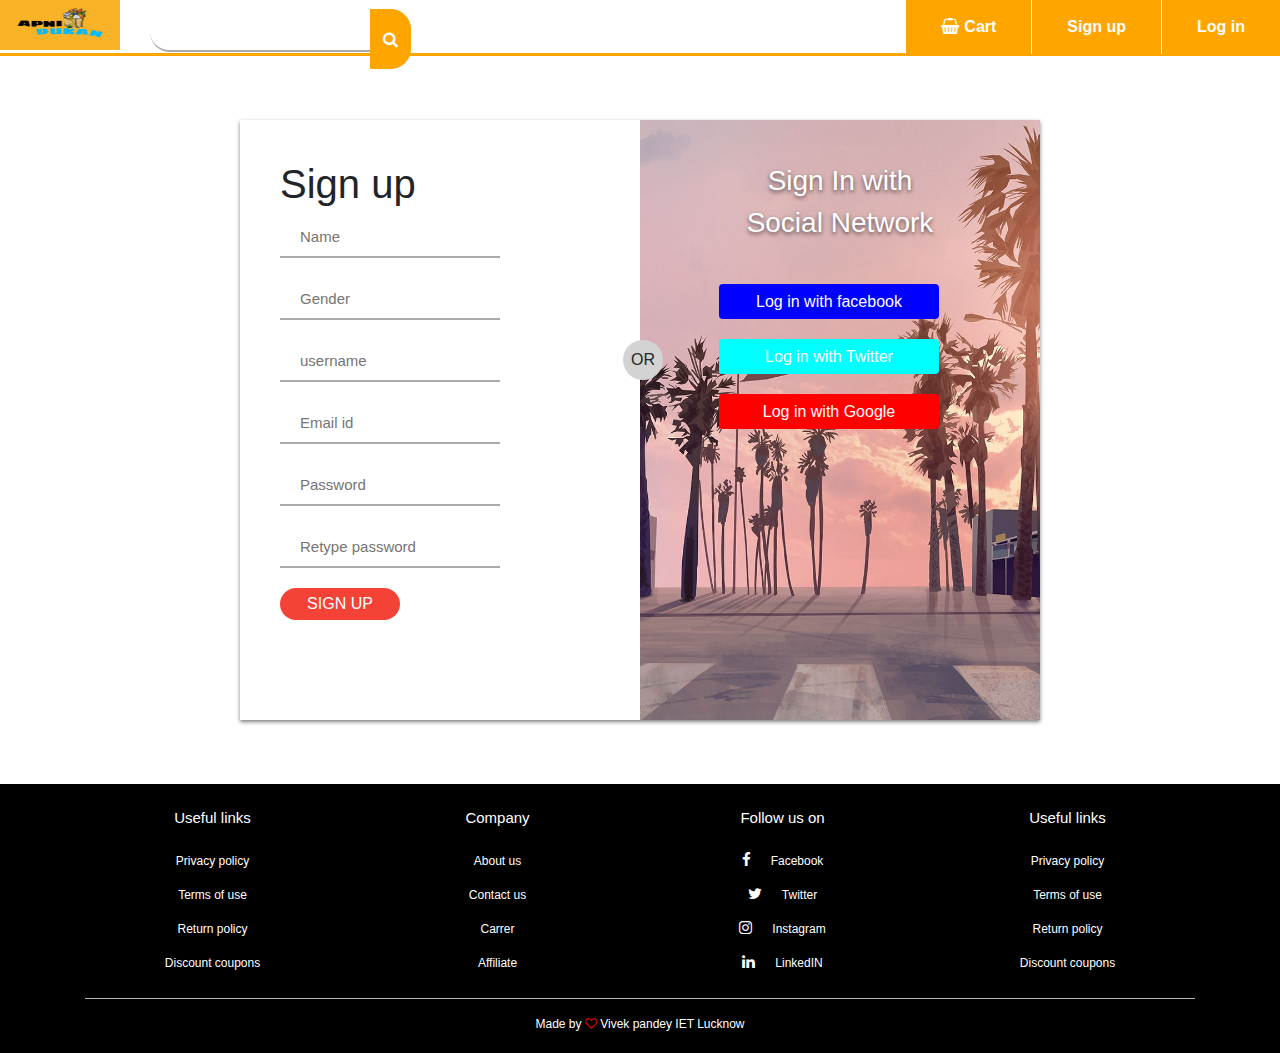
<file: signup.html>
<!DOCTYPE html>
<html lang="en">
<head>
    <meta charset="UTF-8">
    <title>sign up</title>
    <link rel="stylesheet" href="style3.css">
    <link rel="stylesheet" href="style.css">
    <link rel="stylesheet" href="https://stackpath.bootstrapcdn.com/bootstrap/4.4.1/css/bootstrap.min.css">
    <link rel="stylesheet" href="https://stackpath.bootstrapcdn.com/font-awesome/4.7.0/css/font-awesome.min.css">
    <script src="https://code.jquery.com/jquery-3.4.1.slim.min.js"      ></script>
 
    <script src="https://stackpath.bootstrapcdn.com/bootstrap/4.4.1/js/bootstrap.min.js"  ></script>  
</head>
<body>
   <div class="top-nav-bar">
        <div class="search-box">
            <i class="fa fa-bars" aria-hidden="true" id="menu-btn" onclick="openmenu()"></i>
            <i class="fa fa-times" aria-hidden="true" id="close-btn" onclick="closemenu()"></i>
                       
            <a href="index.html"><img src="ig/logo.jpg" width="80px" class="logo"></a>
            <input type="text" class="form-control">
            <span class="input-group-text"><i class="fa fa-search" aria-hidden="true"></i></span>
        </div>
        <div class="menu-bar">
            <ul>
                <li><a href="#"><i class="fa fa-shopping-basket" aria-hidden="true"></i>Cart</a></li>
                <li><a href="signup.html">Sign up</a></li>
                <li><a href="login.html">Log in</a></li>
            </ul>
        </div>
    </div>
   
   
   
   
   
   
   
   <!------sign up    ----->
   
   
   
   
    <div id="login-box">
        <div class="left-box">
            <h1>Sign up</h1>
            
            <input type="text" name="username" placeholder="Name" size="40" maxlength="35"/>
            <input type="text" name="username" placeholder="Gender" size="40" maxlength="35"/>
            <input type="text" name="username" placeholder="username" size="40" maxlength="35"/>
            <input type="text" name="Email" placeholder="Email id" />
            
            <input type="password" name="pass" placeholder="Password"/>
            <input type="password" name="rpass" placeholder="Retype password">
            <input type="submit" name="signup-button" value="Sign up">        </div>
        <div class="right-box">
            <span class="signinwith">Sign In with <br/>Social Network</span>
            
            <button class="social facebook">Log in with facebook</button>
            <button class="social twitter">Log in with Twitter</button>
            <button class="social google">Log in with Google</button>
        </div>
    <div class="or">OR</div>
    </div>
    
    
    
    
    
    
    
    
    
    
    <!-----------------footer section of the website----->
    <section class="footer">
        <div class="container text-center">
            <div class="row">
                <div class="col-md-3">
                    <h1>Useful links</h1>
                    <p>Privacy policy</p>
                    <p>Terms of use</p>
                    <p>Return policy</p>
                    <p>Discount coupons</p>
                </div>
                
                
                
                <div class="col-md-3">
                    <h1>Company</h1>
                    <p>About us</p>
                    <p>Contact us</p>
                    <p>Carrer</p>
                    <p>Affiliate</p>
                </div>
                
                
                
                
                
                <div class="col-md-3">
                    <h1>Follow us on</h1>
                    <p> <i class="fa fa-facebook" aria-hidden="true"></i>Facebook</p>
                    <p> <i class="fa fa-twitter" aria-hidden="true"></i>Twitter</p>
                    <p> <i class="fa fa-instagram" aria-hidden="true"></i>Instagram</p>
                    <p> <i class="fa fa-linkedin" aria-hidden="true"></i>LinkedIN</p>
                </div>
                
                
                
                
                
                
                <div class="col-md-3">
                    <h1>Useful links</h1>
                    <p>Privacy policy</p>
                    <p>Terms of use</p>
                    <p>Return policy</p>
                    <p>Discount coupons</p>
                </div>
                
            </div>
            <hr>
            <p class="copyright">Made by  <i class="fa fa-heart-o" aria-hidden="true"></i> Vivek pandey IET Lucknow</p>
            
        </div>
    </section>
    
    
    
    
    
    
    <script>
    function openmenu(){
        document.getElementById("side-menu").style.display="block";
        document.getElementById("menu-btn").style.display="none";
        document.getElementById("close-btn").style.display="block";
    }
        function closemenu(){
        document.getElementById("side-menu").style.display="none";
        document.getElementById("menu-btn").style.display="block";
        document.getElementById("close-btn").style.display="none";
    }
    </script>
    
    
    
    
    
</body>
</html>
</file>
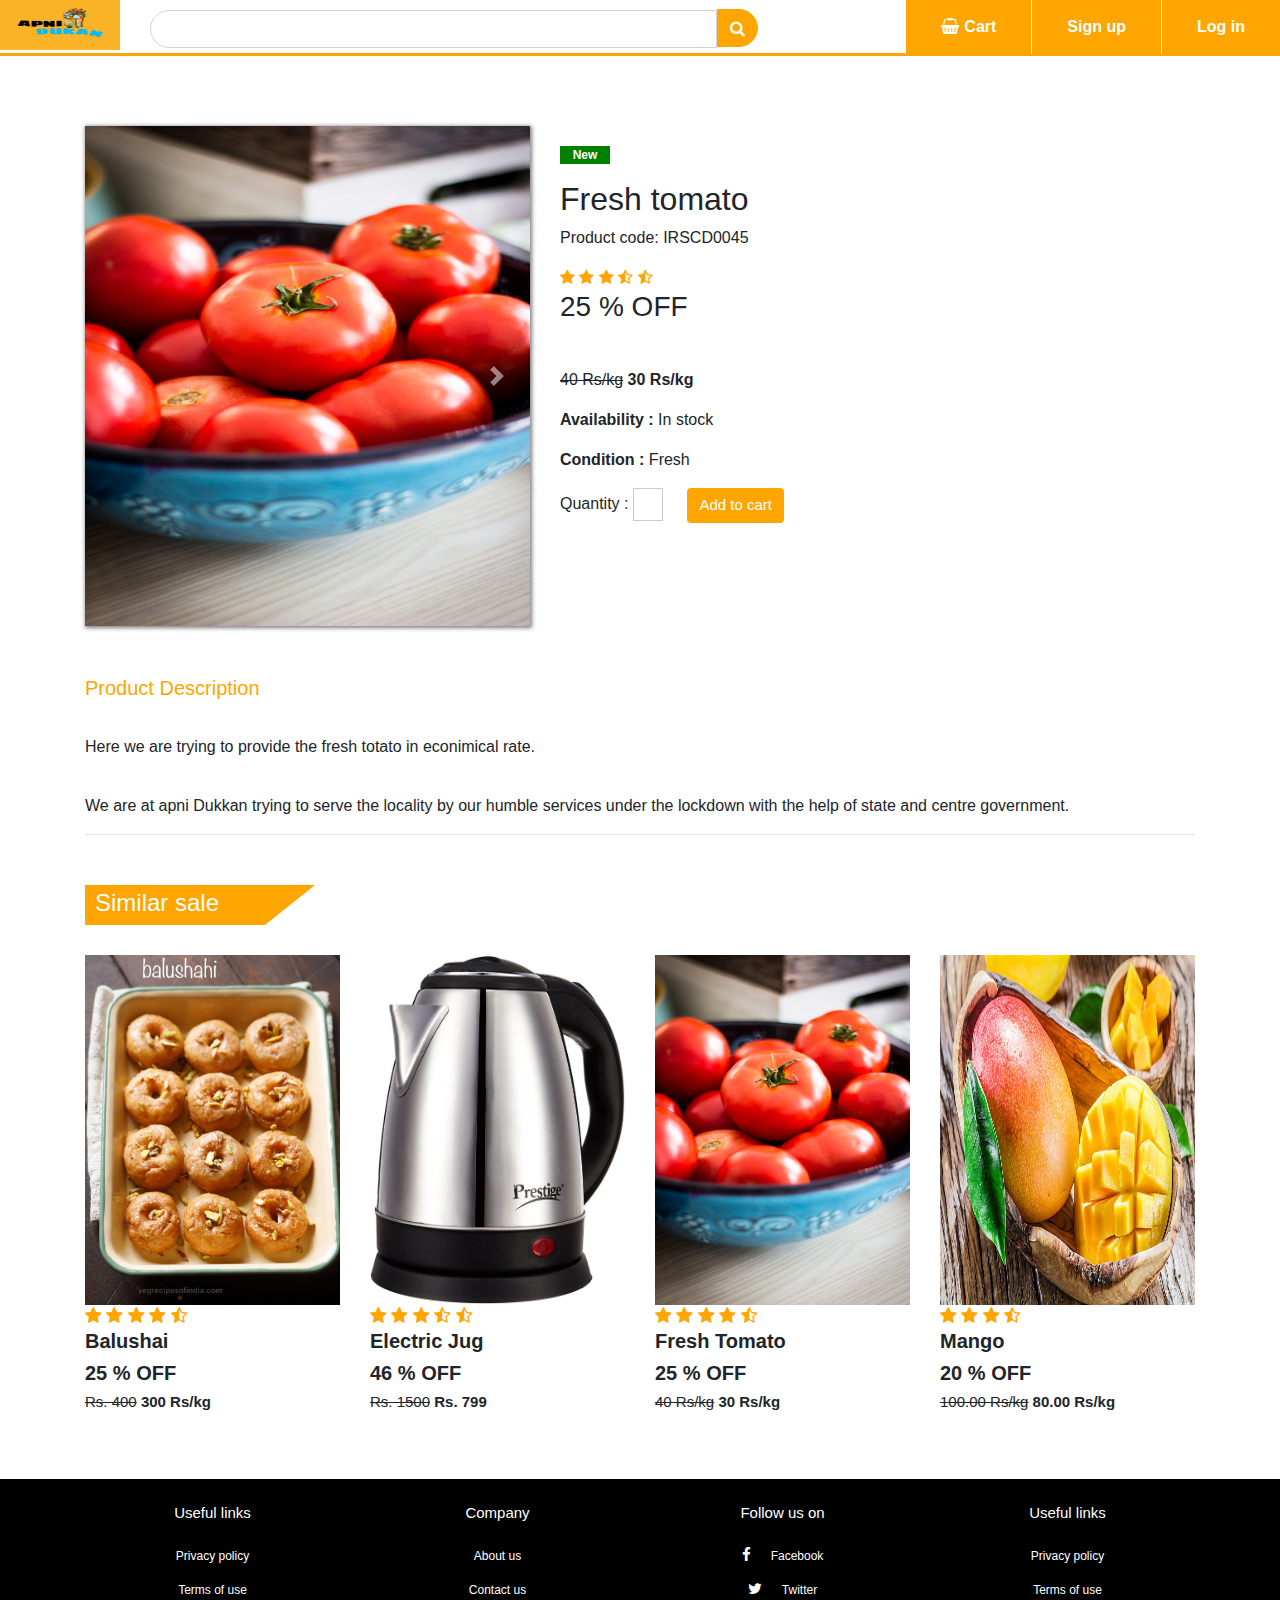
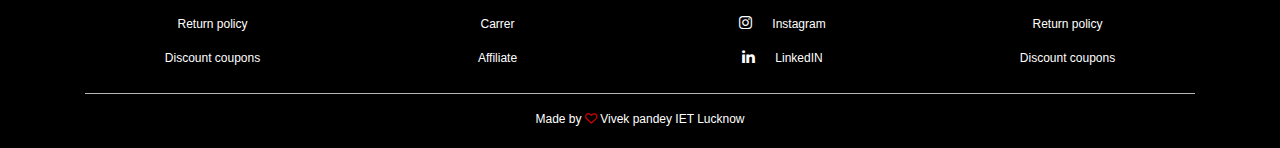
<file: tomato.html>
<!DOCTYPE html>
<html lang="en">
<head>
    <meta charset="UTF-8">
    <title>Tomato</title>
    <link rel="stylesheet" href="style.css">
    <link rel="stylesheet" href="https://stackpath.bootstrapcdn.com/bootstrap/4.4.1/css/bootstrap.min.css">
    <link rel="stylesheet" href="https://stackpath.bootstrapcdn.com/font-awesome/4.7.0/css/font-awesome.min.css">
    <script src="https://code.jquery.com/jquery-3.4.1.slim.min.js"      ></script>
 
    <script src="https://stackpath.bootstrapcdn.com/bootstrap/4.4.1/js/bootstrap.min.js"  ></script>      
</head>
<body>
    <div class="top-nav-bar">
        <div class="search-box">
            <i class="fa fa-bars" aria-hidden="true" id="menu-btn" onclick="openmenu()"></i>
            <i class="fa fa-times" aria-hidden="true" id="close-btn" onclick="closemenu()"></i>
                       
            <a href="index.html"><img src="ig/logo.jpg" width="80px" class="logo"></a>
            <input type="text" class="form-control">
            <span class="input-group-text"><i class="fa fa-search" aria-hidden="true"></i></span>
        </div>
        <div class="menu-bar">
            <ul>
                <li><a href="#"><i class="fa fa-shopping-basket" aria-hidden="true"></i>Cart</a></li>
                <li><a href="signup.html">Sign up</a></li>
                <li><a href="login.html">Log in</a></li>
            </ul>
        </div>
    </div>
 
 
     <!---single product code---------------------------------------------->
     <section class="single-product">
         <div class="container">
             <div class="row">
                 <div class="col-md-5">
                     <!---pasting the image slider code form index.html----------->
                     
     <div id="product-slider" class="carousel slide carousel-fade" data-ride="carousel">
  <div class="carousel-inner">
    <div class="carousel-item active">
      <img src="ig/sale2.jpg" width="450px" height="500px" class="d-block  "  >
    </div>
    <div class="carousel-item">
      <img src="ig/tomato1.jpg"  width="450px" height="500px"  class="d-block  " >
    </div>
    <div class="carousel-item">
      <img src="ig/tomato2.jpg" width="450px"  height="500px"  class="d-block  ">
    </div>
    <div class="carousel-item">
      <img src="ig/tomato1.jpg" width="450px"  height="500px"   class="d-block  ">
    </div>
    <div class="carousel-item">
      <img src="ig/tomato2.jpg" width="450px"  height="500px"    class="d-block  ">
    </div>
    <a class="carousel-control-prev" href="#product-slider" role="button" data-slide="prev">
    <span class="carousel-control-prev-icon" aria-hidden="true"></span>
    <span class="sr-only">Previous</span>
  </a>
  <a class="carousel-control-next" href="#product-slider" role="button" data-slide="next">
    <span class="carousel-control-next-icon" aria-hidden="true"></span>
    <span class="sr-only">Next</span>
  </a>
  </div>
   </div>
     </div>
            <div class="col-md-7">
                <p class="new-arrival text-center">New</p>
                <h2>Fresh tomato</h2>
                <p>Product code: IRSCD0045</p>
                        <i class="fa fa-star" aria-hidden="true"></i>
                        <i class="fa fa-star" aria-hidden="true"></i>
                        <i class="fa fa-star" aria-hidden="true"></i>
                        <i class="fa fa-star-half-o" aria-hidden="true"></i>
                        <i class="fa fa-star-half-o" aria-hidden="true"></i>
                       <h3>25 % OFF</h3>
                         
                       <p class="price"> <p><del>40 Rs/kg</del> <b>30 Rs/kg</b></p>
                       <p><b>Availability :</b> In stock</p>
                       <p><b>Condition :</b> Fresh</p>
                        
                       <label>Quantity : </label>
                       <input type="number">
                       <button type="button" class="btn btn-primary">Add to cart</button>
            </div>
            
             </div>
         </div>
         
         
     </section>
 <!-------------product - description ---------------->
 
    
    
    <section class="product-description">
     <div class="container">
         <h5 class="unique">Product Description</h5>
         <p> Here we are trying to provide the fresh totato in econimical rate.
        
        
        
        
        <p>We are at apni Dukkan trying to serve the locality by our humble services under the lockdown with the help of state and centre government.</p><hr>
     </div>
     
     
      <div class="container">
            <div  class="title-box">
                <h2>Similar sale</h2>
            </div>
            <div class="row">
                <div class="col-md-3">
                   <div class="product-top">
                    <img src="ig/sale.jpg" width="410px" height="350px">
                    <div  class="overlay-right">
                        <button type="button" class="btn btn-secondary" title="Quick shop"><i class="fa fa-eye" aria-hidden="true"></i>
                        </button>
                        <button type="button" class="btn btn-secondary" title="Add to wishlist"><i class="fa fa-heart-o" aria-hidden="true"></i>
                        </button>
                        <button type="button" class="btn btn-secondary" title="Add to cart"><i class="fa fa-shopping-cart" aria-hidden="true"></i>
                        </button>
                    </div>
                </div>
                    <div class="product-bottom text center">
                        <i class="fa fa-star" aria-hidden="true"></i>
                        <i class="fa fa-star" aria-hidden="true"></i>
                        <i class="fa fa-star" aria-hidden="true"></i>
                        <i class="fa fa-star" aria-hidden="true"></i>
                        <i class="fa fa-star-half-o" aria-hidden="true"></i>
                          <h3>Balushai</h3>
                        <h3>25 % OFF</h3>
                        <h5><del>Rs. 400</del> <b>300 Rs/kg</b></h5>
                    </div>
                </div>
                
                
                
                <div class="col-md-3">
                   <div class="product-top">
                    <img src="ig/sale1.jpg" width="410px" height="350px">
                    <div  class="overlay-right">
                        <button type="button" class="btn btn-secondary" title="Quick shop"><i class="fa fa-eye" aria-hidden="true"></i>
                        </button>
                        <button type="button" class="btn btn-secondary" title="Add to wishlist"><i class="fa fa-heart-o" aria-hidden="true"></i>
                        </button>
                        <button type="button" class="btn btn-secondary" title="Add to cart"><i class="fa fa-shopping-cart" aria-hidden="true"></i>
                        </button>
                    </div>
                </div>
                    <div class="product-bottom text center">
                        <i class="fa fa-star" aria-hidden="true"></i>
                        <i class="fa fa-star" aria-hidden="true"></i>
                        <i class="fa fa-star" aria-hidden="true"></i>
                        <i class="fa fa-star-half-o" aria-hidden="true"></i>
                        <i class="fa fa-star-half-o" aria-hidden="true"></i>
                          <h3>Electric Jug</h3>
                        <h3>46 % OFF</h3>
                        <h5><del>Rs. 1500</del> <b>Rs. 799</b></h5>
                    </div>
                </div>
                
                
                <div class="col-md-3">
                   <div class="product-top">
                       <a href="tomato.html"><img src="ig/sale2.jpg" width="410px" height="350px"></a>
                    <div  class="overlay-right">
                        <button type="button" class="btn btn-secondary" title="Quick shop"><i class="fa fa-eye" aria-hidden="true"></i>
                        </button>
                        <button type="button" class="btn btn-secondary" title="Add to wishlist"><i class="fa fa-heart-o" aria-hidden="true"></i>
                        </button>
                        <button type="button" class="btn btn-secondary" title="Add to cart"><i class="fa fa-shopping-cart" aria-hidden="true"></i>
                        </button>
                    </div>
                </div>
                    <div class="product-bottom text center">
                        <i class="fa fa-star" aria-hidden="true"></i>
                        <i class="fa fa-star" aria-hidden="true"></i>
                        <i class="fa fa-star" aria-hidden="true"></i>
                        <i class="fa fa-star" aria-hidden="true"></i>
                        <i class="fa fa-star-half-o" aria-hidden="true"></i>
                           <h3> Fresh Tomato</h3>
                        <h3>25 % OFF</h3>
                        <h5><del>40 Rs/kg</del> <b>30 Rs/kg</b></h5>
                    </div>
                </div>
                
                <!----one more product--->
                
                <div class="col-md-3">
                   <div class="product-top">
                    <img src="ig/sale3.jpg" width="410px" height="350px">
                    <div  class="overlay-right">
                        <button type="button" class="btn btn-secondary" title="Quick shop"><i class="fa fa-eye" aria-hidden="true"></i>
                        </button>
                        <button type="button" class="btn btn-secondary" title="Add to wishlist"><i class="fa fa-heart-o" aria-hidden="true"></i>
                        </button>
                        <button type="button" class="btn btn-secondary" title="Add to cart"><i class="fa fa-shopping-cart" aria-hidden="true"></i>
                        </button>
                    </div>
                </div>
                    <div class="product-bottom text center">
                        <i class="fa fa-star" aria-hidden="true"></i>
                        <i class="fa fa-star" aria-hidden="true"></i>
                        <i class="fa fa-star" aria-hidden="true"></i>
                        <!--<i class="fa fa-star" aria-hidden="true"></i>-->
                        <i class="fa fa-star-half-o" aria-hidden="true"></i>
                         <h3>Mango</h3>
                        <h3>20 % OFF</h3>
                        <h5><del>100.00 Rs/kg</del> <b>80.00 Rs/kg</b></h5>
                    </div>
                </div>
                
                
                <!----one more product ---->
                 <!--new div start from here-->
                 
                
                
                
                
                
                
                
                
                
                
                
            </div>
        </div>
     
     
 </section>
 
 
 
 
 
 
 
 
 
 
 
 
 
 
 
 
 
 
 
 
 
 
 
 
     <!-----------------footer section of the website----->
    <section class="footer">
        <div class="container text-center">
            <div class="row">
                <div class="col-md-3">
                    <h1>Useful links</h1>
                    <p>Privacy policy</p>
                    <p>Terms of use</p>
                    <p>Return policy</p>
                    <p>Discount coupons</p>
                </div>
                
                
                
                <div class="col-md-3">
                    <h1>Company</h1>
                    <p>About us</p>
                    <p>Contact us</p>
                    <p>Carrer</p>
                    <p>Affiliate</p>
                </div>
                
                
                
                
                
                <div class="col-md-3">
                    <h1>Follow us on</h1>
                    <p> <i class="fa fa-facebook" aria-hidden="true"></i>Facebook</p>
                    <p> <i class="fa fa-twitter" aria-hidden="true"></i>Twitter</p>
                    <p> <i class="fa fa-instagram" aria-hidden="true"></i>Instagram</p>
                    <p> <i class="fa fa-linkedin" aria-hidden="true"></i>LinkedIN</p>
                </div>
                
                
                
                
                
                
                <div class="col-md-3">
                    <h1>Useful links</h1>
                    <p>Privacy policy</p>
                    <p>Terms of use</p>
                    <p>Return policy</p>
                    <p>Discount coupons</p>
                </div>
                
            </div>
            <hr>
            <p class="copyright">Made by  <i class="fa fa-heart-o" aria-hidden="true"></i> Vivek pandey IET Lucknow</p>
            
        </div>
    </section>
    
    
    
    
    
    
    

    <script>
    function openmenu(){
        document.getElementById("side-menu").style.display="block";
        document.getElementById("menu-btn").style.display="none";
        document.getElementById("close-btn").style.display="block";
    }
        function closemenu(){
        document.getElementById("side-menu").style.display="none";
        document.getElementById("menu-btn").style.display="block";
        document.getElementById("close-btn").style.display="none";
    }
    </script>
    


    </body>
</html>
</file>
<file: style.css>
*{
    margin:0;
    padding:0;
}
body{
    background-color: #f1f3f4;
    font-family: sans-serif;
}
.top-nav-bar{
    height: 56px;
    top:0;
    position: sticky;
    background: #fff;
    margin-bottom: 21px;
    border-bottom: 3px solid orange;
    z-index: 2;
}
.logo{
    height: 50px;
    width: 120px;
    margin: 5px 10px:
}
.form-control{
    margin-top: 10px;
    margin-left: 30px;
    border: 1px soild orange !important;
    border-top-left-radius: 20px !important;
    border-bottom-left-radius: 20px !important;
    border-top-right-radius: 0 !important;
    border-bottom-right-radius: 0 !important;
    box-shadow: none !important;
}

.input-group-text{
    background:  orange !important;
    border: 1px solid orange !important;
    margin: 9px 10px 3px 0px !important;
    border-top-left-radius: 0px !important;
    border-bottom-left-radius: 0px !important;
    border-top-right-radius: 20px !important;
    border-bottom-right-radius: 20px !important;
    cursor: pointer;
}
.search-box{
    display: inline-flex;
    width: 60%;
}
.fa-search{
    color: #fff;
}
.menu-bar{
    width: 40%;
    height: 56px;
    float: right;
}
.menu-bar ul{
    display: inline-flex;
    float: right;
}
.menu-bar ul li{
    border-left: 1px solid #fff;
    list-style-type: none;
    padding: 15px 35px;
    text-align: center;
    background-color: orange;
    cursor: pointer;
}
.menu-bar ul li a{
    font-size: 16px;
    font-weight: bold;
    color: #fff;
    text-decoration: none;
}
.fa-shopping-basket{
    margin-right: 5px;
}

@media only screen and (max-width: 980px){
    .top-nav-bar{
        height: 118px;
        border-bottom: 0;
    }
    .search-box{
        width: 100%;
    }
    .menu-bar{
        width: 100%;
    }
    .menu-bar ul{
        margin: 10px 0;
        width: 100%;
    }
    .menu-bar ul li{
        height: 57px;
        width: 100%;
    }
}


/*--------side menu-----*/
.side-menu{
    height: 70%;
    width: 15%;
    font-size: 15px;
    float: left;
    z-index: 2;
    background-color: lightgrey;
}

.side-menu ul{
    margin-left: 10px;
}
.side-menu ul li{
    list-style-type: none;
    font-weight: bold;
    margin-top: 10px;
    cursor: pointer;
}
.side-menu ul li:hover {
    color:orange;
}
.side-menu ul li ul{
    display: none;
    z-index: 10;
    top: 77px;
}
.side-menu ul li:hover ul{
    display: block;
    height: 400px;
    margin-left: 14%;
    padding: 0 100px 10px 10px;
    position: fixed;
    background: #ececec;
    box-shadow: 1px 1px 4px 1px rgba(0,0,0,0.5);
}
.fa-angle-right{
    margin-top: 4px;
    margin-right: 8px;
    float: right;
}
#menu-btn,#close-btn{
    font-size: 30px;
    margin: 10px;
    color: orange;
    display: none;
}

/*code for the menu bar for small devices*/
@media only screen and (max-width: 980px){
    .side-menu{
        width: 34%;
        z-index: 20;
        position: fixed;
        top: 133px;
        font-size: 12px;
        display: none;
    }
    .side-menu ul li ul{
        top: 133px;
    }
    .side-menu ul li:hover ul{
        margin-left: 32%;
    }
    #menu-btn{
        display: block;
    }
}


/*-------------slider css----------*/
.slider{
    width: 85%;
    margin-left: 15%;
    padding: 0 10px;
}
.carousel{
    box-shadow: 1px 1px 4px 1px rgba(0,0,0,0.5);
}

.carousel-indicators{
    z-index: 1 !important;
}

@media only screen and (max-width: 980px){
    .slider{
        width:100%;
        margin-left: 0;
    }
}

/*---------------------featured categories------------------------------------*/

.featured-categories{
    margin: 50px 0;
    
}
.featured-categories img{
    width: 100%;
    padding: 20px 0;
    transition: 1s;
    cursor: pointer;
}
.featured-categories img:hover{
    transform: scale(1.1);
}

/*-----------on product sale ----------*/

.title-box{
    background: orange;
    color: #fff;
    width: 180px;
    padding: 4px 10px;
    height: 40px;
    margin-bottom: 30px;
    display: flex;
}

.title-box h2{
    font-size: 24px;
}
.title-box::after{
    content: '';
    border-top: 40px solid orange;
    border-right: 50px solid transparent;
    position: absolute;
    display:flex;
    margin-top: -4px;
    margin-left: 170px;
}

/*---------------------product top css-----------*/

.product-top img{
    width: 100%;
}
.overlay-right{
    display: block;
    opacity: 0;
    position: absolute;
    top: 10%;
    margin-left: 0;
    width: 70px;
}
.overlay-right .fa{
    cursor: pointer;
    background-color: #fff;
    color: #000;
    height: 35px;
    width: 35px;
    font-size: 20px;
    padding: 7px;
    margin-top: 5%;
    margin-bottom: 5%;
}

.overlay-right .btn-secondary{
    background: none !important;
    border: none !important;
    box-shadow: none !important;
}


.product-top:hover .overlay-right{
    opacity: 1;
    margin-left: 5%;
    transition: 0.5s;
}


/*------product botton css------------------------*/

.product-bottom .fa{
    color: orange;
    font-size: 18px;
}


.product-bottom h3{
     font-size: 20px;
     font-weight: bold;
}
.product-bottom h5{
    font-size: 15px;
    padding-bottom: 10px;
}


/*new product conding css--*/
.new-products{
    margin: 50px 0;
}

/*----featured website******/
.website-features{
    margin: 60px 0;
}

.website-features img{
    width: 20%;
}


.feature-text{
    margin-top: 10px;
    float: right;
    width: 80%;
    padding-left: 20px;
}

.feature-box{
    padding-top: 30px;
}



/*-------------------------coding for the footer-------*/



.footer{
    margin-top: 50px;
    background: #000;
    color: #fff;
}

.footer h1{
    font-size: 15px;
    margin: 25px 0;
}
.footer p{
    font-size: 12px;
}

.copyright{
    margin-bottom: -80px;
    text-align: center;
    font-size: 15px;
    padding-bottom: 20px;
}

.fa-heart-o{
    color: red;
    font-size: 20px;
}

.footer hr{
    margin-top: 10px;
    background-color: #ccc;
}

.footer .row .fa{
    padding-right: 20px;
    font-size: 15px;
}



/*--------------new product -----------------------*/


.single-product{
    margin-top: 70px;
}

.new-arrival{
    background: green;
    width: 50px;
    color: #fff;
    font-size: 12px;
    font-weight: bold;
    margin-top: 20px;
}


.single-product .fa{
    color: orange;
}
.single-product .price{
    color: orange;
    font-size: 26px;
    font-weight: bold;
    padding-top: 20px;
}

.single-product input{
    border: 1px solid #ccc;
    font-weight: bold;
    height: 33px;
    text-align: center;
    width: 30px;
}

.single-product .btn-primary{
    background: orange !important;
    color: #fff;
    font-size: 15px;
    margin-left: 20px;
    border: none;
    box-shadow: none !important;
}


<!-------------product-description------------------>


.product-description h5{
    margin-top: 50px;<!---susupected--->
    color: orange;
}

.unique{
    margin-top: 50px;
    color: orange;
}

.product-description p{
    margin-top: 35px;
}

.product-description hr{
    margin-bottom: 50px;
}
</file>
<file: contactstyle.css>
*{
	margin: 0;
	padding: 0;
	
	
}
body{
	background: #f1f3f4;
	font-size : 16px;
    font-family: sans-serif;
}
.top-nav-bar{
    height: 56px;
    top:0;
    position: sticky;
    background: #fff;
    margin-bottom: 21px;
    border-bottom: 3px solid orange;
    z-index: 2;
}
.logo{
    height: 40px;
    margin: 5px 10px:
}
.form-control{
    margin-top: 10px;
    margin-left: 30px;
    border: 1px soild orange !important;
    border-top-left-radius: 20px !important;
    border-bottom-left-radius: 20px !important;
    border-top-right-radius: 0 !important;
    border-bottom-right-radius: 0 !important;
    box-shadow: none !important;
}

.input-group-text{
    background:  orange !important;
    border: 1px solid orange !important;
    margin: 9px 10px 3px 0px !important;
    border-top-left-radius: 0px !important;
    border-bottom-left-radius: 0px !important;
    border-top-right-radius: 20px !important;
    border-bottom-right-radius: 20px !important;
    cursor: pointer;
}
.search-box{
    display: inline-flex;
    width: 60%;
}
.fa-search{
    color: #fff;
}
.menu-bar{
    width: 40%;
    height: 56px;
    float: right;
}
.menu-bar ul{
    display: inline-flex;
    float: right;
}
.menu-bar ul li{
    border-left: 1px solid #fff;
    list-style-type: none;
    padding: 15px 35px;
    text-align: center;
    background-color: orange;
    cursor: pointer;
}
.menu-bar ul li a{
    font-size: 16px;
    font-weight: bold;
    color: #fff;
    text-decoration: none;
}
.fa-shopping-basket{
    margin-right: 5px;
}

@media only screen and (max-width: 980px){
    .top-nav-bar{
        height: 118px;
        border-bottom: 0;
    }
    .search-box{
        width: 100%;
    }
    .menu-bar{
        width: 100%;
    }
    .menu-bar ul{
        margin: 10px 0;
        width: 100%;
    }
    .menu-bar ul li{
        height: 57px;
        width: 100%;
    }
}
.container{
	width: 80%;
	margin: 50px auto;
}
.contact-box{
	background: #ffcc99;
	display: flex;
	
}
.contact-left{
	flex-basis: 60%;
	padding: 40px 60px;
}
.contact-right{
	flex-basis: 40%;
	padding: 40px;
	background: orange;
	color: #fff;
}
h1{
	margin-bottom: 10px;
}

.container p{
	margin-bottom:40px;
}

.input-row{
	display: fixed;
	justify-content: space-between;
	margin-bottom: 20px;
}
.input-row .input-group{
	flex-basis: 65%;
}
input{
	width: 100%;
	border: none;
	border-bottom: 1px solid #ccc;
	outline: none;
	padding-bottom: 5px;
}

textarea{
	width: 100%;
	border: 1px solid #ccc;
	outline: none;
	padding: 10px;
	box-sizing: border-box;
	
}
label{
	margin-bottom: 6px;
	display: block;
	color: #1c00b5;
	margin-top: 6px;
}
button{
	background: #1c00b5;
	width: 100px;
	border: none;
	outline: none;
	color: #fff;
	height: 35px;
	border-radius: 30%;
    margin-top: 20px;
	box-shadow: 0px 5px 15px 0px rgba(28,0,181,0.3);
}

.contact-left h3{
	color: #1c00b5;
	font-weight: 600;
	margin-bottom: 30px;
}

.contact-right h3{
	 
	font-weight: 600;
	margin-bottom: 30px;
}
tr td:first-child{
	padding-right: 20px;
}

tr td{
	padding-top: 20px;
}




/*-------------------------coding for the footer-------*/



.footer{
    margin-top: 50px;
    background: #000;
    color: #fff;
}

.footer h1{
    font-size: 15px;
    margin: 25px 0;
}
.footer p{
    font-size: 12px;
}

.copyright{
    margin-bottom: -80px;
    text-align: center;
    font-size: 15px;
    padding-bottom: 20px;
}

.fa-heart-o{
    color: red;
    font-size: 20px;
}

.footer hr{
    margin-top: 10px;
    background-color: #ccc;
}

.footer .row .fa{
    padding-right: 20px;
    font-size: 15px;
}
</file>
<file: style2.css>
*{
    margin:0;
    padding:0;
}
body{
    background-color: #f1f3f4;
    font-family: sans-serif;
}

#login-box{
    position: relative;
    margin: 5% auto;
    height: 400px;
    width: 700px;
    background: #fff;
    box-shadow: 0 2px 4px rgba(0,0,0,0.5);
        
}

.left-box{
    position: absolute;
    top: 0;
    left: 0;
    box-sizing: border-box;
    padding: 40px;
    width: 300px;
    height: 400px;
}
h1{
    margin: 0 0 20px 0;
    font-weight: 300;
    font-size: 29px;
    
}
input[type="text"],
input[type="password"]

{
    display: block;
    box-sizing: border-box;
    margin-bottom: 20px;
    padding: 20px;
    width: 220px;
    height: 32px;
    border: none;
    outline: none;
    border-bottom: 2px solid #aaa;
    font-family: sans-serif;
    font-weight: 400;
    font-size: 15px;
    transition: 0.3s ease;
}

input[type="submit"]{
    margin-bottom: 28px;
    width: 120px;
    height: 32px;
    background: #f44336;
    border: none;
    border-radius: 20px;
    color: #fff;
    font-family: sans-serif;
    font-weight: 500;
    text-transform: uppercase;
    transition: .3s ease;
    cursor: pointer;
}

input[type="submit"]:hover,
input[type="submit"]:focus{
    background: #ff5722;
    transition: 0.3 ease;
}

.right-box{
    position: absolute;
    top: 0;
    right: 0;
    box-sizing: border-box;
    padding: 40px;
    width: 300px;
    height: 400px;
    background-image: url("image.jfif");
    background-size: cover;
    background-position: center;
}

.or{
    position: absolute;
    top: 180px;
    left: 385px;
    width: 40px;
    height: 40px;
    background: #efefef;
    border-radius: 50%;
    box-shadow: 0 2px 4px rgbs(0,0,0,0.6);
    line-height: 40px;
    text-align-last: center;
}

.right-box .signinwith{
    display: block;
    margin-bottom: 40px;
    font-size: 28px;
    color: #fff;
    text-align: center;
    text-shadow: 0 2px 4px rgba(0,0,0,0.6);
}

button.social{
    margin-bottom: 20px;
    width: 220px;
    height: 35px;
    border: none;
    border-radius: 4px;
    color: #fff;
    font-family: sans-serif;
    font-weight: 500;
    transition: 0.3 ease;
    cursor: pointer;
}

.facebook{
    background: blue;
}

.twitter{
    background: aqua;
}
.google{
    background: red;
}
</file>
<file: style3.css>
*{
    margin:0;
    padding:0;
}
body{
    background-color: #f1f3f4;
    font-family: sans-serif;
}

#login-box{
    position: relative;
    margin: 5% auto;
    height: 600px;
    width: 800px;
    background: #fff;
    box-shadow: 0 2px 4px rgba(0,0,0,0.5);
        
}

.left-box{
    position: absolute;
    top: 0;
    left: 0;
    box-sizing: border-box;
    padding: 40px;
    width: 400px;
    height: 400px;
}
h1{
    margin: 0 0 20px 0;
    font-weight: 300;
    font-size: 29px;
    
}
input[type="text"],
input[type="password"]

{
    display: inline-block;
    box-sizing: border-box;
    margin-bottom: 20px;
    padding: 20px;
    width: 220px;
    height: 32px;
    border: none;
    outline: none;
    border-bottom: 2px solid #aaa;
    font-family: sans-serif;
    font-weight: 400;
    font-size: 15px;
    transition: 0.3s ease;
}

input[type="submit"]{
    margin-bottom: 28px;
    width: 120px;
    height: 32px;
    background: #f44336;
    border: none;
    border-radius: 20px;
    color: #fff;
    font-family: sans-serif;
    font-weight: 500;
    text-transform: uppercase;
    transition: .3s ease;
    cursor: pointer;
}

input[type="submit"]:hover,
input[type="submit"]:focus{
    background: #ff5722;
    transition: 0.3 ease;
}

.right-box{
    position: absolute;
    top: 0;
    right: 0;
    box-sizing: border-box;
    padding: 40px;
    width: 400px;
    height: 600px;
    background-image: url("image.jfif");
    background-size: cover;
    background-position: center;
}

.or{
    position: absolute;
    top: 220px;
    left: 383px;
    width: 40px;
    height: 40px;
    background: lightgrey;
    border-radius: 50%;
    box-shadow: 0 2px 4px rgbs(0,0,0,0.6);
    line-height: 40px;
    text-align-last: center;
}

.right-box .signinwith{
    display: block;
    margin-bottom: 40px;
    font-size: 28px;
    color: #fff;
    text-align: center;
    text-shadow: 0 2px 4px rgba(0,0,0,0.6);
}

button.social{
    margin-bottom: 20px;
    margin-left: 39px;
    width: 220px;
    height: 35px;
    border: none;
    border-radius: 4px;
    color: #fff;
    font-family: sans-serif;
    font-weight: 500;
    transition: 0.3 ease;
    cursor: pointer;
}

.facebook{
    background: blue;
}

.twitter{
    background: aqua;
}
.google{
    background: red;
}
</file>
